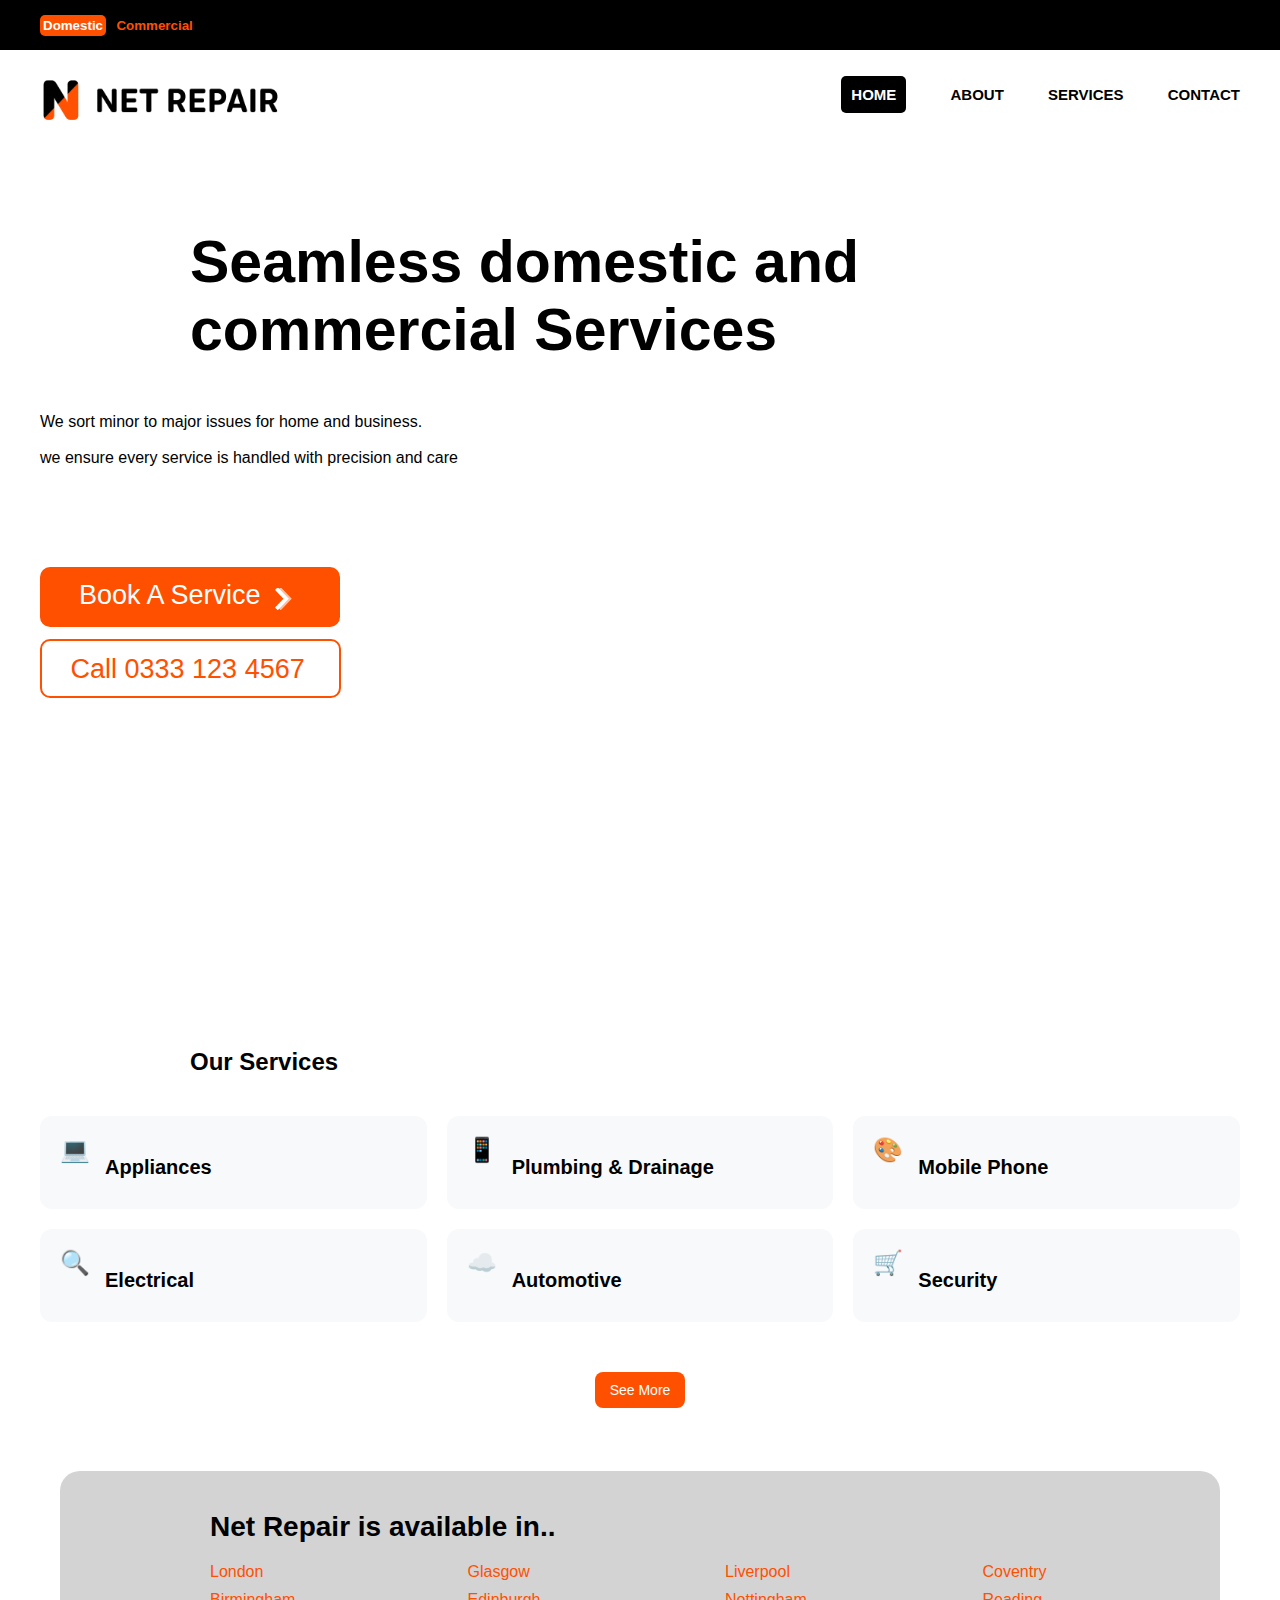
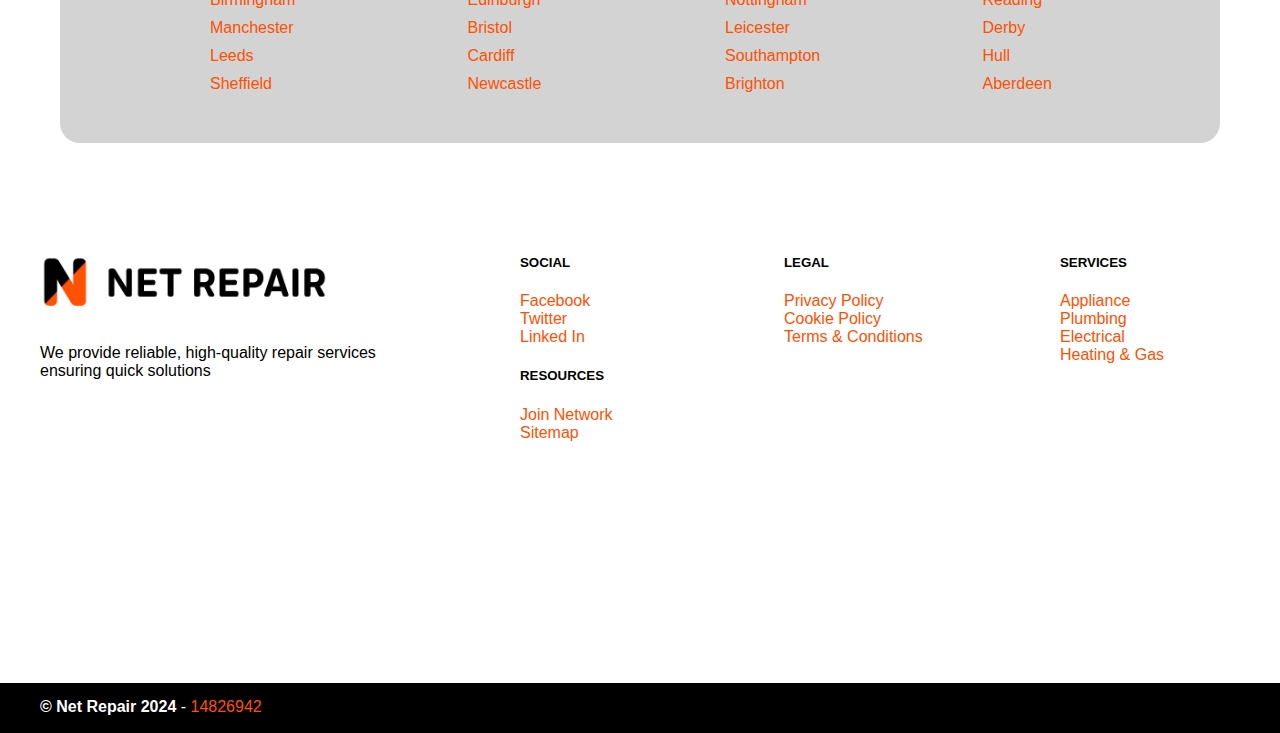
<file: index.html>
<!DOCTYPE html>
<html lang="en">
  <head>
    <link rel="shortcut icon" type="image/x-icon" href="favicon.ico?">
    <meta name="viewport" content="width=device-width, initial-scale=1">
    <link rel="stylesheet" href="style.css">
    <link rel="stylesheet" href="mobile.css">
    <link rel="stylesheet" href="mobile-nav.css">
    <link rel="stylesheet" href="button-nextarrow.css">
    <link rel="stylesheet" href="cookie-banner.css">
    
    <meta charset="UTF-8">
    <title>Net Repair - Home</title>
  </head>

   <div id="menu">
                      <ul id="burgermenu">
                          <a href="index.html" class="active">HOME</a>
                          <a href="about.html">ABOUT</a>
                          <a href="services.html">SERVICES</a>
                          <a href="contact.html">CONTACT</a>
                            
                     </ul>
                   <!--  <div id="buttonlinkcontainer">    
                          <button id="bookbutton" onclick="location.href='https://research.typeform.com/to/nxsrgO1y" type="button">
                               Apply Now
                                                                           

                          </button>
                          <button id="callbutton" type="button">
                              <a href="tel:8882192787" id="callbuttonlink">Learn More</a>
                          </button></br></br>
                      </div>-->
    </div>

    <div id="topbar">
          <div class="content-wrapper">
              <div id="workwithus-toplink">
                     <button id="dcactive"><a href="index.html" id="topbar-clickhere"><b id="active">Domestic</b></a></button>
                     <button id="inactive"><a href="commercial/commercial.html" id="topbar-clickhere"><b id="inactive">Commercial</b></a></button>
                    <!--<p>Service Provider? work with us! <a href="workwithus.html">click here</a></p>-->
                   <!-- <a href="team@netrepair.co.uk" id="topbar-email"><img src="mail.png">team@netrepair.co.uk</a>-->
                    <!--<a href="phonenumber" id="topbar-phonenumber"><img src="phone.png">07827810448</a>-->
              </div>  
          </div>
    </div> 
  <body>
        <div class="content-wrapper">        
                              <!--Cookie Banner-->
                    <!--<link href="https://fonts.googleapis.com/css?family=Source+Sans+Pro:700|Poppins:700" rel="stylesheet">
                    <div id="cookie-popup">
                      <div class="content-wrapper">
                      <p>We use cookies to improve your experiance and for marketing. By continuing to browse you accept that. Read our <a href=cookies.html><strong>cookie policy</strong></a> or <a href="cookiesmanage.html"><strong>manage cookies</strong></a></p>
                      <button id="acceptbutton">Accept all</button>
                      <button id="rejectbutton">Reject all</button>
                      </div>  
                    </div>-->
                    <!--End of cookie banner-->     
          
          <header>
                  <div id="mobile-header-container">   
                          <img id="logo" src="logo.png">     
        
                            <!--Mobile Navigation - Burger Menu-->
                               
                          <div id="burger-menu">
                                <span></span>
                              </div>
                      
                      <nav>
                          <a href="index.html" class="active">HOME</a>
                          <a href="about.html">ABOUT</a>
                          <a href="services.html">SERVICES</a>
                          <a href="contact.html">CONTACT</a>
                          <!--<a href="login.html">LOG IN</a>-->
                          <!--<a href="login.html">LATEST</a>-->
                      </nav>
                  </div>
                        
                    
                </header>  
                <section id="home-landing">
                      <!--<h1 id="nationwide-coverage">Nationwide coverage</h1>-->
                      <h2 id="mainline">Seamless domestic and</br> commercial Services</h2>
                      <p>We sort minor to major issues for home and business. </br>
                      </br> we ensure every service is handled with precision and care</br> </p>  
                      <!--<ul>
                        <li><img src="">epic point 1</li>  
                        <li><img src="">epic point 2</li>
                        <li><img src="">epic point 3</li>
                        <li><img src="">epic point 4</li>-->
                      </ul>
                  <div id="buttonlinkcontainer">    
                     <a href="https://research.typeform.com/to/nxsrgO1y">
                              <div class="container">
                                <p id="bookaservicebutton2">Book A Service</p>
                                <button class="btn-darrow btn-animate">
                                  <svg xmlns="http://www.w3.org/2000/svg" width="22" height="17" viewBox="0 -5 27 22" stroke="white" fill="none">
                                    <path id="path_1" d="M0,12.609,13.155,0,26.374,12.609" stroke-width="5"></path>
                                  </svg>
                                  <svg xmlns="http://www.w3.org/2000/svg" width="22" height="17" viewBox="0 -5 27 22" stroke="white" fill="none">
                                    <path id="path_1" d="M0,12.609,13.155,0,26.374,12.609" stroke-width="5"></path>
                                  </svg>
                                </button>
                              </div>
                              </a>
                         <!-- <button id="callbutton" type="button">
                              <a href="tel:8882192787" id="callbuttonlink">Call us now</a>
                          </button></br></br>-->
                  </div>

                   <div id="buttonlinkcontainer">    
                     
                              <div class="container2" >
                               <a href="tel:03331234567" id="callbtn">Call 0333 123 4567</a>    
                              </div>
                            
                         <!-- <button id="callbutton" type="button">
                              <a href="tel:8882192787" id="callbuttonlink">Call us now</a>
                          </button></br></br>-->
                  </div>

                
                  <!--<img id="rating" src="rating.png"></br>-->
                </section>
         <section class="services-section">
    <h2 class="services-header">Our Services</h2>
    <div class="services-container">
      <div class="service-card">
        <div class="service-icon">💻</div>
        <div class="service-content">
          <h3 class="service-title">Appliances</h3>
          <p class="service-description">High-quality website creation tailored to your needs.</p>
        </div>
      </div>
      <div class="service-card">
        <div class="service-icon">📱</div>
        <div class="service-content">
          <h3 class="service-title">Plumbing & Drainage</h3>
          <p class="service-description">Innovative mobile solutions for Android and iOS platforms.</p>
        </div>
      </div>
      <div class="service-card">
        <div class="service-icon">🎨</div>
        <div class="service-content">
          <h3 class="service-title">Mobile Phone</h3>
          <p class="service-description">Creative and impactful design services for your brand.</p>
        </div>
      </div>
      <div class="service-card">
        <div class="service-icon">🔍</div>
        <div class="service-content">
          <h3 class="service-title">Electrical</h3>
          <p class="service-description">Boost your online visibility with expert SEO strategies.</p>
        </div>
      </div>
      <div class="service-card">
        <div class="service-icon">☁️</div>
        <div class="service-content">
          <h3 class="service-title">Automotive</h3>
          <p class="service-description">Reliable and scalable cloud solutions for businesses.</p>
        </div>
      </div>
      <div class="service-card">
        <div class="service-icon">🛒</div>
        <div class="service-content">
          <h3 class="service-title">Security</h3>
          <p class="service-description">Robust e-commerce platforms for seamless online sales.</p>
        </div>
      </div>
    </div>
    <div class="see-more-btn-container">
      <a href="#" class="see-more-btn">See More</a>
    </div>
  </section>

          <section class="coverage-section">
    <div class="coverage-container">
        <h2>Net Repair is available in..</h2>
        <div class="coverage-grid">
            <div class="coverage-column">
                <ul>
                    <li>London</li>
                    <li>Birmingham</li>
                    <li>Manchester</li>
                    <li>Leeds</li>
                    <li>Sheffield</li>
                </ul>
            </div>
            <div class="coverage-column">
                <ul>
                    <li>Glasgow</li>
                    <li>Edinburgh</li>
                    <li>Bristol</li>
                    <li>Cardiff</li>
                    <li>Newcastle</li>
                </ul>
            </div>
            <div class="coverage-column">
                <ul>
                    <li>Liverpool</li>
                    <li>Nottingham</li>
                    <li>Leicester</li>
                    <li>Southampton</li>
                    <li>Brighton</li>
                </ul>
            </div>
            <div class="coverage-column">
                <ul>
                    <li>Coventry</li>
                    <li>Reading</li>
                    <li>Derby</li>
                    <li>Hull</li>
                    <li>Aberdeen</li>
                </ul>
            </div>
        </div>
    </div>
</section>
                 <!-- <section id="home-whatwedo">
                  <h1>1) what we do</h1>
                  <p>Repair</p>
                  <p>Install</p>
                  <p>maintain</p>
                  <p>Service</p>
                  <p>Replace</p>
                  <p>Support</p>
                  <p>Protect</p>
                </section>-->

              <!--  <section id="home-whynetrepair">
                  2) Why Choose Us
                </section>
                
                <section id="home-faq"> 
                <h1>FAQ</h1>
                  <p></p>Have a question about our services? we're here to help.</br> Browse through our frequently asked questions below, or if you'd prefer to speak with a team member, call us on 0333 733 1234 or live chat.</p></br></br>

<b>What services do you offer?</b><br></br>
We offer repair, servicing, installation and protection for domestic and commercial items</br></br>

<b>What industries do you cover?</b><br>
Our network has the following trades: Appliance Engineers, Plumbers, Heating Engineers, Security,  Mobile Phone, Electricians, and many more

<b></b>How can I book a service?<b><br><br>
You can either book quickly book online or call us on 0333 733 1234.<br><br>

<b>Are there any situations where you can't provide a repair?</b>
We assess our repairs case by case, the engineer reserves the right to refuse<br> services if they feel that its not safe to carry out work 
<b>Where are you located</b></br></br>
We’re located in chichester
 <b>What will my service visit cost be?</b><br><br>
Please use our Quote System to get a price - 3 easy steps,  no obligation<br><br>

<b>Are your workers vetted?</b></br>
Yes, all our service providers are CRB checked, Trustworthy and certified</br></br>

                </section>-->
          
                <!-- <section id="home-reviews">
                      <h1>4) Reviews</h1>
                      <p>See what people are saying</p>
                      <a href="appstore.html">review 1</a></br>
                      <a href="appstore.html">review 2</a></br>
                       <a href="appstore.html">review 3</a></br>
                      <a href="appstore.html">review 4</a></br>
                      <a href="appstore.html">review 5</a></br>
                      <a href="appstore.html">review 6</a></br>
                      <button>See More</button>
                      
                </section>
                <section id="home-letstalk">
                      <h1>5) Get in touch!</h1>
                      <p>Discover how our specialized services can enhance your home or business. Contact us today for a consultation, and Net Repair be your go-to partner for all your repair and maintenance needs!

Complete the form below and we’ll get back to you.</p>
                      <form>
                        <p>Please select your prefered contact method</p>
                        <label for="contactmethod">Prefered contact method</label>
                        

<select name="contactmethod" id="contactmethod">
  <option value="Phone & Email" selected="selected">Phone & Email</option>
  <option value="Emailonly">Email</option>
  <option value="Phoneonly">Phone</option>
</select>
                        <label for="name"><b>Name</b></label><br>
                        <input id="name"></input></br></br>
                        <label for="Phone Number"><b>Phone Number</b></label></br>
                        <input id="Phone Number"></input></br></br>
                        <button>Submit</button>
                      </form>
                </section>-->
      <!--    <section id="home-workwithus">
                      <h1>6) Expert local service providers</h1>
                      <p>All of our services are provided by verified, skilled, friendly tradespeople.<br>your in the right place </p>
                      <a href="work-with-us.html">Provide Services? work with us!</a>
                      
                </section>
          <section id="home-getourapp">
                      <h1>7) Get Our App</h1>
                      <p>Download our application and track your service!</p>
                      <a href="appstore.html">download on appstore</a>
                      <a href="appstore.html">download on google play</a>
                      
                </section>

          <section id="home-getourapp">
                      <h1>8) help</h1>
                      <p>Download our application and track your service!</p>
                      <a href="appstore.html">download on appstore</a>
                      <a href="appstore.html">download on google play</a>   
                </section>

           <section id="home-getourapp">
                      <h1>9) Get Our App</h1>
                      <p>Download our application and track your service!</p>
                      <a href="appstore.html">download on appstore</a>
                      <a href="appstore.html">download on google play</a>
                      
                </section>-->

         <!--  <section id="home-latestnews">
                      <h1>10) Latest News</h1>
                      <p>Download our application and track your service!</p>
                      <a href="appstore.html">download on appstore</a>
                      <a href="appstore.html">download on google play</a>      
           </section>-->
          
        </div>  
 
 <!--   <script src="https://static.elfsight.com/platform/platform.js" async></script>
<div class="elfsight-app-b081975a-c713-4600-9518-16aa23acc303" data-elfsight-app-lazy></div>-->


    
  </body>

  
  
  <section id="subfooter">
              <div class="subfooter-container">
                  <div class="col-1">
                      <img id="footerlogo" src="logo.png">
                     <p id="footermission">We provide reliable, high-quality repair services</br> ensuring quick solutions</p>
                  </div>  
              <div class="col-2">
             
                              <h5 id="socialtitle">SOCIAL</h5>
                          <ul id="socialcol">
                          <li id="sociallist"><a href="link1" class="footerlink">Facebook</a></li>
                            <li id="sociallist"><a href="link2" class="footerlink">Twitter</a></li>
                            <li id="sociallist"><a href="link3" class="footerlink">Linked In</a></li>
                          </ul>
                          <h5 id="socialtitle">RESOURCES</h5>
                          <ul id="socialcol">
                            <li id="sociallist"><a href="link1" class="footerlink">Join Network</a></li>
                            </li><a href="sitemap.html">Sitemap</a></li></br>
                          </ul>
        </div>
        <div class="col-3">
                        <h5>LEGAL</h5>
                      <ul>
                          </li><a href="privacy-policy.html">Privacy Policy</a></li></br>
                          </li><a href="cookie-policy.html">Cookie Policy</a></li></br>
                          </li><a href="terms-and-conditions.html">Terms & Conditions</a></li></br>
                          
                      </ul>
      </div>
        <div class="col-4">
         <h5>SERVICES</h5>
                      <ul>
                          </li><a href="services/appliance.html">Appliance</a></li></br>
                          </li><a href="services/plumbing.html">Plumbing</a></li></br>
                          </li><a href="services/electrical.html">Electrical</a></li></br>
                          </li><a href="services/heating-&-gas.html">Heating & Gas</a></li></br>
                      </ul>
        </div>

   </div>
    
  </section>
 
  
  
  
  
  
  
  <footer>  
  <div class="content-wrapper">
          
           <!--   <li id="bottompagelinks">
              <a href="privacy-policy.html">Privacy Policy</a>
              <a href="cookie-policy.html">Cookie Policy</a>
              <a href="terms-and-conditions.html">Terms & Conditions</a>
              <a href="sitemap.html">Sitemap</a>
              </li>-->
              <p id="copyright"><b>© Net Repair 2024</b> - <a id="companyreglink" href="https://find-and-update.company-information.service.gov.uk/company/14826942">14826942</a></p>
    </div> 
</footer>



  
</html>

<script>


//burger menu
var burgerMenu = document.getElementById('burger-menu');
var overlay = document.getElementById('menu');
burgerMenu.addEventListener('click',function(){
  this.classList.toggle("close");
  overlay.classList.toggle("overlay");
});
</script>


<script>
document.querySelector("#cookie-popup button").click(function() {
document.querySelector("#cookie-popup").fadeOut();
});
//end cookie banner  
</script>
</file>
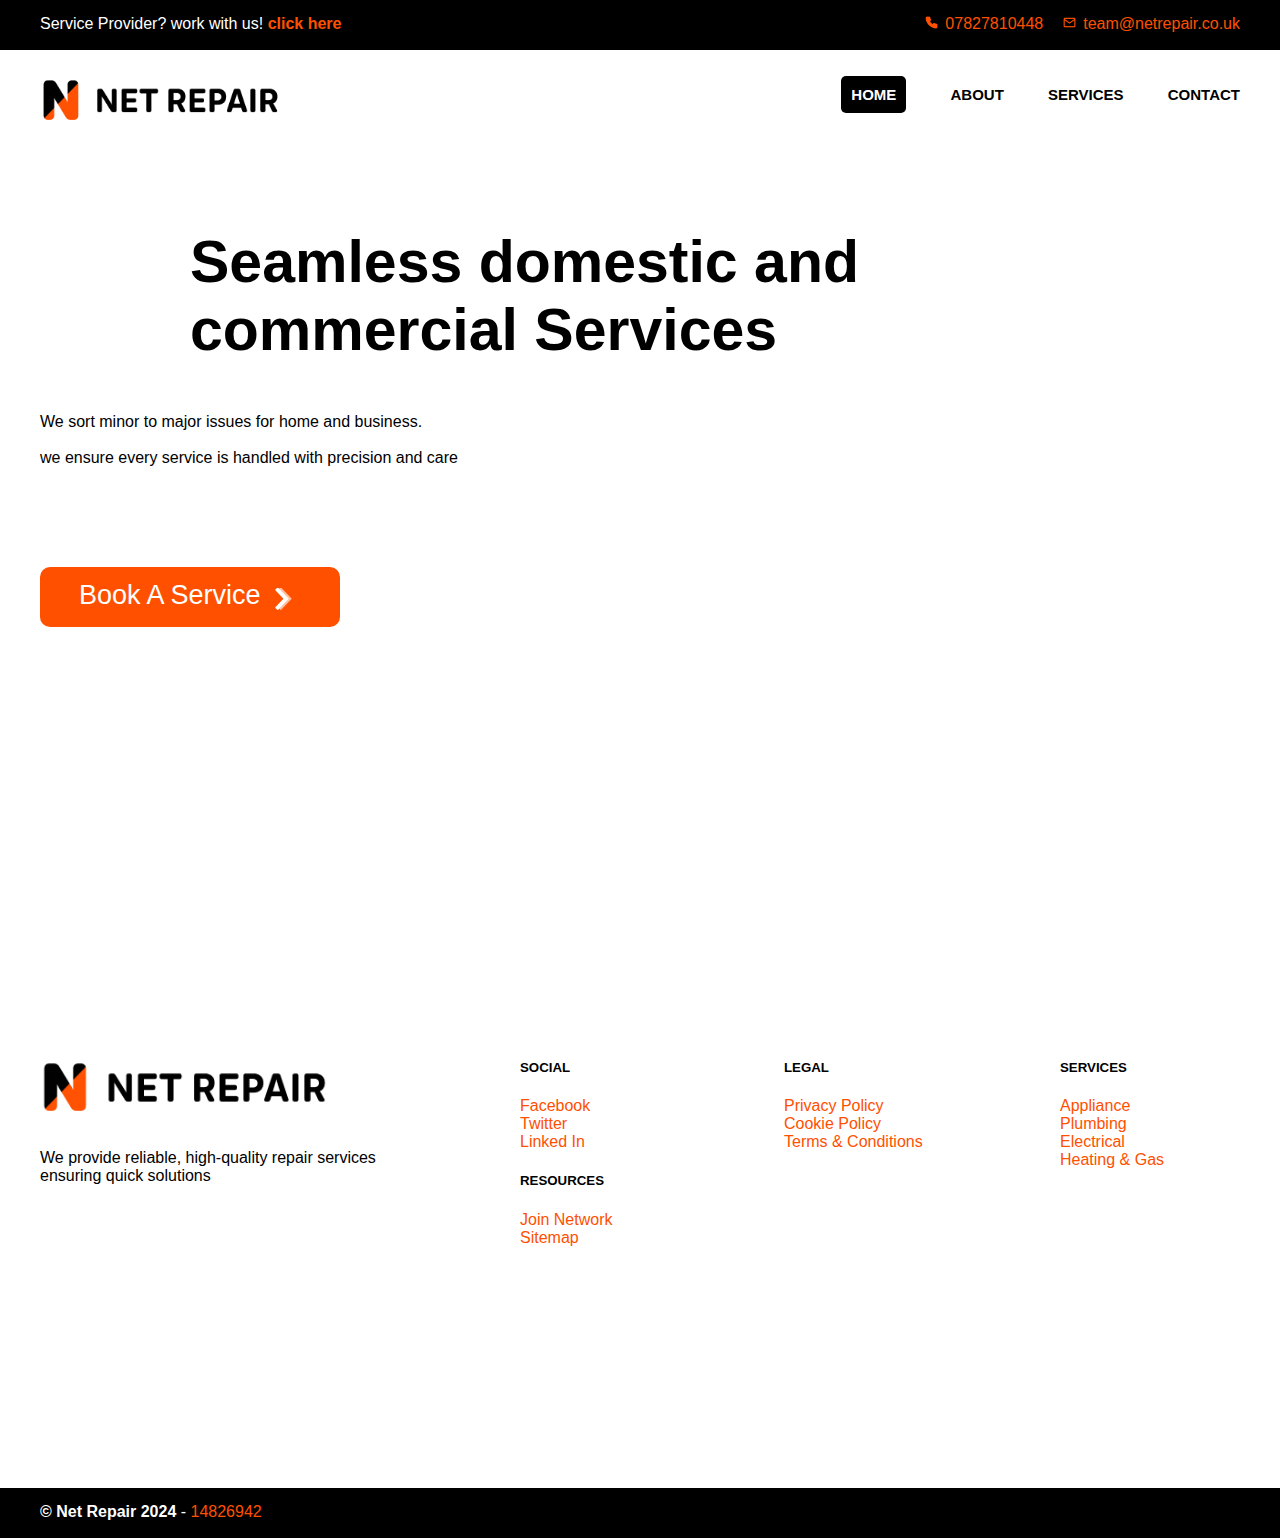
<file: about.html>
<!DOCTYPE html>
<html lang="en">
  <head>
    <link rel="shortcut icon" type="image/x-icon" href="favicon.ico?">
    <meta name="viewport" content="width=device-width, initial-scale=1">
    <link rel="stylesheet" href="style.css">
    <link rel="stylesheet" href="mobile.css">
    <link rel="stylesheet" href="mobile-nav.css">
    <link rel="stylesheet" href="button-nextarrow.css">
    
    <meta charset="UTF-8">
    <title>Net Repair - Home</title>
  </head>

   <div id="menu">
                      <ul id="burgermenu">
                          <a href="index.html">HOME</a>
                          <a href="about.html" class="active">ABOUT</a>
                          <a href="services.html">SERVICES</a>
                          <a href="contact.html">CONTACT</a>
                            
                     </ul>
                   <!--  <div id="buttonlinkcontainer">    
                          <button id="bookbutton" onclick="location.href='https://research.typeform.com/to/nxsrgO1y" type="button">
                               Apply Now
                                                                           

                          </button>
                          <button id="callbutton" type="button">
                              <a href="tel:8882192787" id="callbuttonlink">Learn More</a>
                          </button></br></br>
                      </div>-->
    </div>

    <div id="topbar">
          <div class="content-wrapper">
              <div id="workwithus-toplink">
                    Service Provider? work with us! <a href="work-with-us.html" id="topbar-clickhere"><b>click here</b></a>
                    <a href="team@netrepair.co.uk" id="topbar-email"><img src="mail.png">team@netrepair.co.uk</a>
                    <a href="phonenumber" id="topbar-phonenumber"><img src="phone.png">07827810448</a>
              </div>  
          </div>
    </div> 
  <body>
        <div class="content-wrapper">        
                <header>
                  <div id="mobile-header-container">   
                          <img id="logo" src="logo.png">     
        
                            <!--Mobile Navigation - Burger Menu-->
                               
                          <div id="burger-menu">
                                <span></span>
                              </div>
                      
                      <nav>
                          <a href="index.html" class="active">HOME</a>
                          <a href="about.html">ABOUT</a>
                          <a href="services.html">SERVICES</a>
                          <a href="contact.html">CONTACT</a>
                          <!--<a href="login.html">LOG IN</a>-->
                          <!--<a href="login.html">LATEST</a>-->
                      </nav>
                  </div>
                        
                    
                </header>  
                <section id="home-landing">
                      <!--<h1 id="nationwide-coverage">Nationwide coverage</h1>-->
                      <h2 id="mainline">Seamless domestic and</br> commercial Services</h1>
                      <p>We sort minor to major issues for home and business. </br>
                      </br> we ensure every service is handled with precision and care</br> </p>  
                      <!--<ul>
                        <li><img src="">epic point 1</li>  
                        <li><img src="">epic point 2</li>
                        <li><img src="">epic point 3</li>
                        <li><img src="">epic point 4</li>-->
                      </ul>
                  <div id="buttonlinkcontainer">    
                     <a href="https://research.typeform.com/to/nxsrgO1y">
                              <div class="container">
                                <p id="bookaservicebutton2">Book A Service</p>
                                <button class="btn-darrow btn-animate">
                                  <svg xmlns="http://www.w3.org/2000/svg" width="22" height="17" viewBox="0 -5 27 22" stroke="white" fill="none">
                                    <path id="path_1" d="M0,12.609,13.155,0,26.374,12.609" stroke-width="5"></path>
                                  </svg>
                                  <svg xmlns="http://www.w3.org/2000/svg" width="22" height="17" viewBox="0 -5 27 22" stroke="white" fill="none">
                                    <path id="path_1" d="M0,12.609,13.155,0,26.374,12.609" stroke-width="5"></path>
                                  </svg>
                                </button>
                              </div>
                              </a>
                         <!-- <button id="callbutton" type="button">
                              <a href="tel:8882192787" id="callbuttonlink">Call us now</a>
                          </button></br></br>-->
                  </div>
                  <!--<img id="rating" src="rating.png"></br>-->
                </section>
        
                 <!-- <section id="home-whatwedo">
                  <h1>1) what we do</h1>
                  <p>Repair</p>
                  <p>Install</p>
                  <p>maintain</p>
                  <p>Service</p>
                  <p>Replace</p>
                  <p>Support</p>
                  <p>Protect</p>
                </section>-->

              <!--  <section id="home-whynetrepair">
                  2) Why Choose Us
                </section>
                
                <section id="home-faq"> 
                <h1>FAQ</h1>
                  <p></p>Have a question about our services? we're here to help.</br> Browse through our frequently asked questions below, or if you'd prefer to speak with a team member, call us on 0333 733 1234 or live chat.</p></br></br>

<b>What services do you offer?</b><br></br>
We offer repair, servicing, installation and protection for domestic and commercial items</br></br>

<b>What industries do you cover?</b><br>
Our network has the following trades: Appliance Engineers, Plumbers, Heating Engineers, Security,  Mobile Phone, Electricians, and many more

<b></b>How can I book a service?<b><br><br>
You can either book quickly book online or call us on 0333 733 1234.<br><br>

<b>Are there any situations where you can't provide a repair?</b>
We assess our repairs case by case, the engineer reserves the right to refuse<br> services if they feel that its not safe to carry out work 
<b>Where are you located</b></br></br>
We’re located in chichester
 <b>What will my service visit cost be?</b><br><br>
Please use our Quote System to get a price - 3 easy steps,  no obligation<br><br>

<b>Are your workers vetted?</b></br>
Yes, all our service providers are CRB checked, Trustworthy and certified</br></br>

                </section>-->
          
                <!-- <section id="home-reviews">
                      <h1>4) Reviews</h1>
                      <p>See what people are saying</p>
                      <a href="appstore.html">review 1</a></br>
                      <a href="appstore.html">review 2</a></br>
                       <a href="appstore.html">review 3</a></br>
                      <a href="appstore.html">review 4</a></br>
                      <a href="appstore.html">review 5</a></br>
                      <a href="appstore.html">review 6</a></br>
                      <button>See More</button>
                      
                </section>
                <section id="home-letstalk">
                      <h1>5) Get in touch!</h1>
                      <p>Discover how our specialized services can enhance your home or business. Contact us today for a consultation, and Net Repair be your go-to partner for all your repair and maintenance needs!

Complete the form below and we’ll get back to you.</p>
                      <form>
                        <p>Please select your prefered contact method</p>
                        <label for="contactmethod">Prefered contact method</label>
                        

<select name="contactmethod" id="contactmethod">
  <option value="Phone & Email" selected="selected">Phone & Email</option>
  <option value="Emailonly">Email</option>
  <option value="Phoneonly">Phone</option>
</select>
                        <label for="name"><b>Name</b></label><br>
                        <input id="name"></input></br></br>
                        <label for="Phone Number"><b>Phone Number</b></label></br>
                        <input id="Phone Number"></input></br></br>
                        <button>Submit</button>
                      </form>
                </section>-->
      <!--    <section id="home-workwithus">
                      <h1>6) Expert local service providers</h1>
                      <p>All of our services are provided by verified, skilled, friendly tradespeople.<br>your in the right place </p>
                      <a href="work-with-us.html">Provide Services? work with us!</a>
                      
                </section>
          <section id="home-getourapp">
                      <h1>7) Get Our App</h1>
                      <p>Download our application and track your service!</p>
                      <a href="appstore.html">download on appstore</a>
                      <a href="appstore.html">download on google play</a>
                      
                </section>

          <section id="home-getourapp">
                      <h1>8) help</h1>
                      <p>Download our application and track your service!</p>
                      <a href="appstore.html">download on appstore</a>
                      <a href="appstore.html">download on google play</a>   
                </section>

           <section id="home-getourapp">
                      <h1>9) Get Our App</h1>
                      <p>Download our application and track your service!</p>
                      <a href="appstore.html">download on appstore</a>
                      <a href="appstore.html">download on google play</a>
                      
                </section>-->

         <!--  <section id="home-latestnews">
                      <h1>10) Latest News</h1>
                      <p>Download our application and track your service!</p>
                      <a href="appstore.html">download on appstore</a>
                      <a href="appstore.html">download on google play</a>      
           </section>-->
          
        </div>  
 
 <!--   <script src="https://static.elfsight.com/platform/platform.js" async></script>
<div class="elfsight-app-b081975a-c713-4600-9518-16aa23acc303" data-elfsight-app-lazy></div>-->
  
  </body>

  
  
  <section id="subfooter">
              <div class="subfooter-container">
                  <div class="col-1">
                      <img id="footerlogo" src="logo.png">
                     <p id="footermission">We provide reliable, high-quality repair services</br> ensuring quick solutions</p>
                  </div>  
              <div class="col-2">
             
                              <h5 id="socialtitle">SOCIAL</h5>
                          <ul id="socialcol">
                          <li id="sociallist"><a href="link1" class="footerlink">Facebook</a></li>
                            <li id="sociallist"><a href="link2" class="footerlink">Twitter</a></li>
                            <li id="sociallist"><a href="link3" class="footerlink">Linked In</a></li>
                          </ul>
                          <h5 id="socialtitle">RESOURCES</h5>
                          <ul id="socialcol">
                            <li id="sociallist"><a href="link1" class="footerlink">Join Network</a></li>
                            </li><a href="sitemap.html">Sitemap</a></li></br>
                          </ul>
        </div>
        <div class="col-3">
                        <h5>LEGAL</h5>
                      <ul>
                          </li><a href="privacy-policy.html">Privacy Policy</a></li></br>
                          </li><a href="cookie-policy.html">Cookie Policy</a></li></br>
                          </li><a href="terms-and-conditions.html">Terms & Conditions</a></li></br>
                          
                      </ul>
      </div>
        <div class="col-4">
         <h5>SERVICES</h5>
                      <ul>
                          </li><a href="services/appliance.html">Appliance</a></li></br>
                          </li><a href="services/plumbing.html">Plumbing</a></li></br>
                          </li><a href="services/electrical.html">Electrical</a></li></br>
                          </li><a href="services/heating-&-gas.html">Heating & Gas</a></li></br>
                      </ul>
        </div>

   </div>
    
  </section>
 
  
  
  
  
  
  
  <footer>  
  <div class="content-wrapper">
          
           <!--   <li id="bottompagelinks">
              <a href="privacy-policy.html">Privacy Policy</a>
              <a href="cookie-policy.html">Cookie Policy</a>
              <a href="terms-and-conditions.html">Terms & Conditions</a>
              <a href="sitemap.html">Sitemap</a>
              </li>-->
              <p id="copyright"><b>© Net Repair 2024</b> - <a id="companyreglink" href="https://find-and-update.company-information.service.gov.uk/company/14826942">14826942</a></p>
    </div> 
</footer>

</html>

<script>



var burgerMenu = document.getElementById('burger-menu');
var overlay = document.getElementById('menu');
burgerMenu.addEventListener('click',function(){
  this.classList.toggle("close");
  overlay.classList.toggle("overlay");
});


</script>
</file>
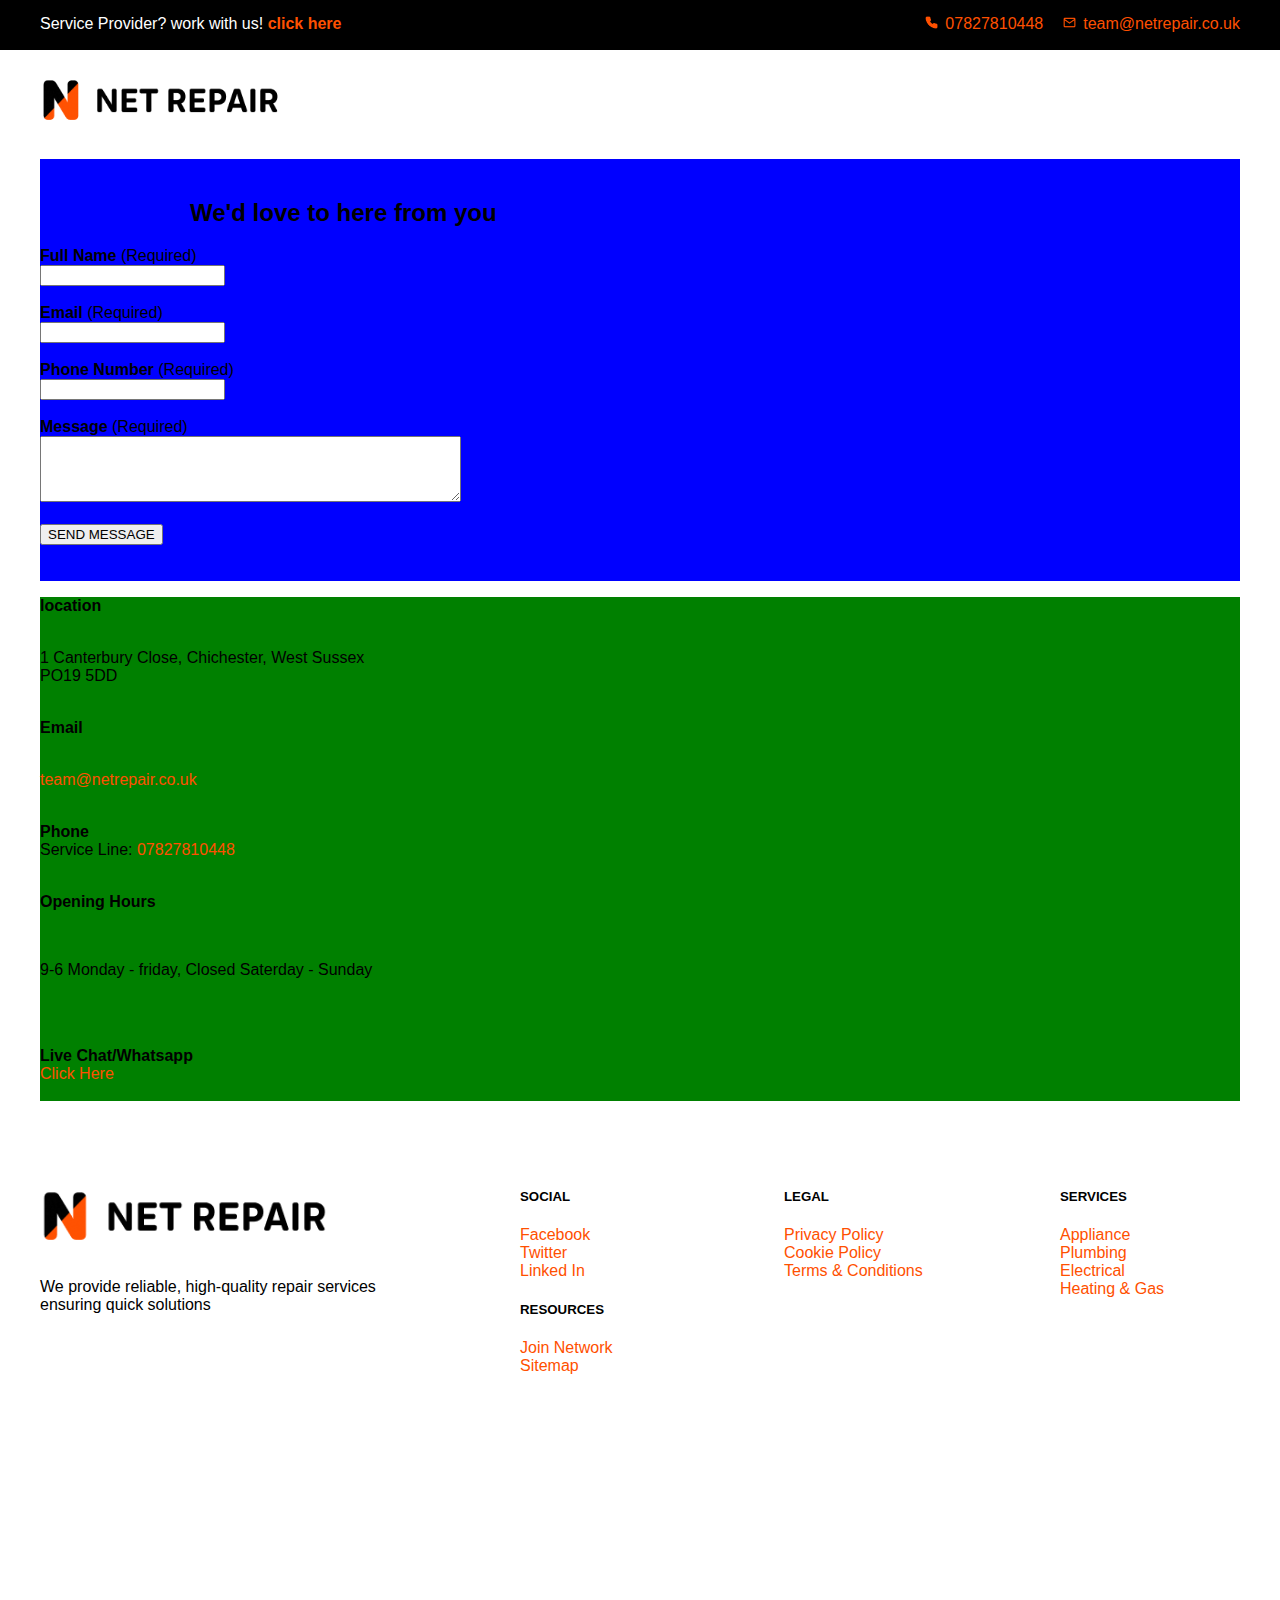
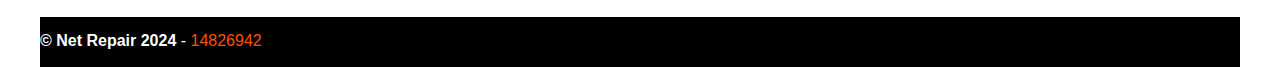
<file: contact.html>
<!DOCTYPE html>
<html lang="en">
  <head>
    <link rel="shortcut icon" type="image/x-icon" href="favicon.ico?">
    <meta name="viewport" content="width=device-width, initial-scale=1">
    <link rel="stylesheet" href="style.css">
    <link rel="stylesheet" href="mobile.css">
    <link rel="stylesheet" href="mobile-nav.css">
    <link rel="stylesheet" href="button-nextarrow.css">
    <link rel="stylesheet" href="styles/contact.css">
    
    <meta charset="UTF-8">
    <title>Net Repair - Home</title>
  </head>




  
   <div id="menu">
                      <ul id="burgermenu">
                          <a href="index.html" class="active">HOME</a>
                          <a href="about.html">ABOUT</a>
                          <a href="services.html">SERVICES</a>
                          <a href="contact.html">CONTACT</a>
                            
                     </ul>
                   <!--  <div id="buttonlinkcontainer">    
                          <button id="bookbutton" onclick="location.href='https://research.typeform.com/to/nxsrgO1y" type="button">
                               Apply Now
                                                                           

                          </button>
                          <button id="callbutton" type="button">
                              <a href="tel:8882192787" id="callbuttonlink">Learn More</a>
                          </button></br></br>
                      </div>-->
    </div>

    <div id="topbar">
          <div class="content-wrapper">
              <div id="workwithus-toplink">
                    Service Provider? work with us! <a href="work-with-us.html" id="topbar-clickhere"><b>click here</b></a>
                    <a href="team@netrepair.co.uk" id="topbar-email"><img src="mail.png">team@netrepair.co.uk</a>
                    <a href="phonenumber" id="topbar-phonenumber"><img src="phone.png">07827810448</a>
              </div>  
          </div>
    </div> 
 <div class="content-wrapper">        
                <header>
                  <div id="mobile-header-container">   
                          <img id="logo" src="logo.png">     
        
                            <!--Mobile Navigation - Burger Menu-->
                               
                          <div id="burger-menu">
                                <span></span>
                              </div>
  
  <body>



    
    <section id="contactsection1">
                              <h2>We'd love to here from you</h1>
                          
                          <form>
                                    <label for="fullname"><b>Full Name</b> (Required)</label></br>
                                    <input type="text" id="fname" name="fname"><br><br>
                                    
                           
                                    <label for="email"><b>Email</b> (Required)</label></br>
                                    <input type="text" id="email" name="email"><br><br>
                          
                                    <label for="email"><b>Phone Number</b> (Required)</label></br>
                                    <input type="text" id="phonenumber" name="phonenumber"><br><br>
                          
                                    <label for="message"><b>Message</b> (Required)</label></br>
                                    <textarea id="message" name="message" rows="4" cols="50">
                                    </textarea></br></br>
                          
                                     <input type="submit" value="SEND MESSAGE" id="contact-submitbutton">
                            </form>
                          </br></br>
    </section>

    
    
    
    
    
    
  <section id="contactsection2">
                <p><b>location</b></p></br>
                         1 Canterbury Close, Chichester, West Sussex</br>
                    PO19 5DD</br></br>
            
                        
                        <p><b>Email</b></p></br>
                          <a href="team@netrepair.co.uk">team@netrepair.co.uk</a></br></br>
            
                        <p><b>Phone</b></br>
                        Service Line: <a href="tel:+07827810448" class="simplelink">07827810448</a></br></br>
                        
                      <p><b>Opening Hours</b></p></br>
                      <p></p>9-6 Monday - friday, Closed Saterday - Sunday</p></br></br>
            
                     <p><b>Live Chat/Whatsapp</b></br>
                     <a href="livechat.html" class="simplelink">Click Here</a></br></br>
          </section>         
  </body>

  
  
  <section id="subfooter">
              <div class="subfooter-container">
                  <div class="col-1">
                      <img id="footerlogo" src="logo.png">
                     <p id="footermission">We provide reliable, high-quality repair services</br> ensuring quick solutions</p>
                  </div>  
              <div class="col-2">
             
                              <h5 id="socialtitle">SOCIAL</h5>
                          <ul id="socialcol">
                          <li id="sociallist"><a href="link1" class="footerlink">Facebook</a></li>
                            <li id="sociallist"><a href="link2" class="footerlink">Twitter</a></li>
                            <li id="sociallist"><a href="link3" class="footerlink">Linked In</a></li>
                          </ul>
                          <h5 id="socialtitle">RESOURCES</h5>
                          <ul id="socialcol">
                            <li id="sociallist"><a href="link1" class="footerlink">Join Network</a></li>
                            </li><a href="sitemap.html">Sitemap</a></li></br>
                          </ul>
        </div>
        <div class="col-3">
                        <h5>LEGAL</h5>
                      <ul>
                          </li><a href="privacy-policy.html">Privacy Policy</a></li></br>
                          </li><a href="cookie-policy.html">Cookie Policy</a></li></br>
                          </li><a href="terms-and-conditions.html">Terms & Conditions</a></li></br>
                          
                      </ul>
      </div>
        <div class="col-4">
         <h5>SERVICES</h5>
                      <ul>
                          </li><a href="services/appliance.html">Appliance</a></li></br>
                          </li><a href="services/plumbing.html">Plumbing</a></li></br>
                          </li><a href="services/electrical.html">Electrical</a></li></br>
                          </li><a href="services/heating-&-gas.html">Heating & Gas</a></li></br>
                      </ul>
        </div>

   </div>
    
  </section>
 
  
  
  
  
  
  
  <footer>  
  <div class="content-wrapper">
          
           <!--   <li id="bottompagelinks">
              <a href="privacy-policy.html">Privacy Policy</a>
              <a href="cookie-policy.html">Cookie Policy</a>
              <a href="terms-and-conditions.html">Terms & Conditions</a>
              <a href="sitemap.html">Sitemap</a>
              </li>-->
              <p id="copyright"><b>© Net Repair 2024</b> - <a id="companyreglink" href="https://find-and-update.company-information.service.gov.uk/company/14826942">14826942</a></p>
    </div> 
</footer>

</html>

<script>



var burgerMenu = document.getElementById('burger-menu');
var overlay = document.getElementById('menu');
burgerMenu.addEventListener('click',function(){
  this.classList.toggle("close");
  overlay.classList.toggle("overlay");
});


</script>
</file>
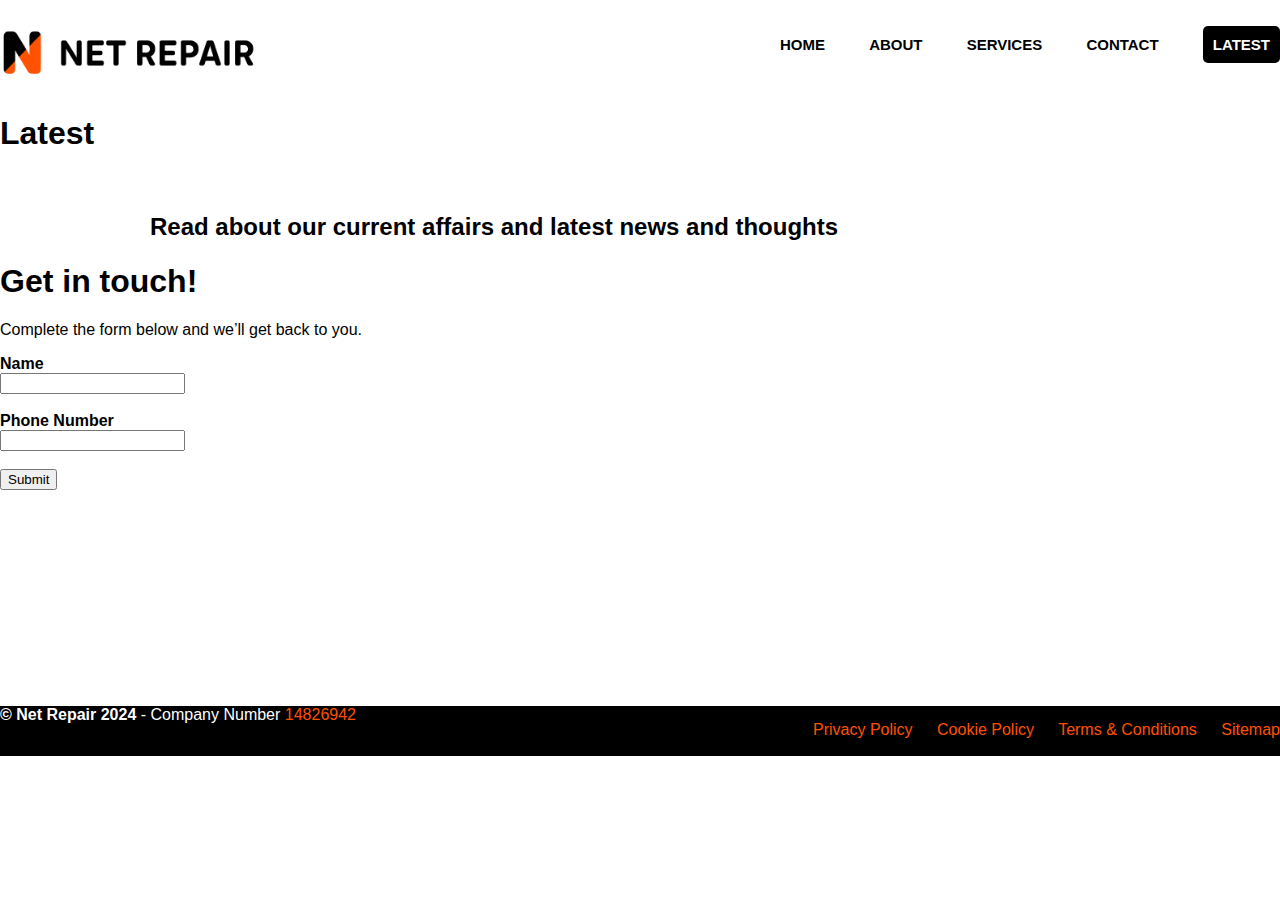
<file: latest.html>
<!DOCTYPE html>
<html lang="en">
  <head>
    <link rel="shortcut icon" type="image/x-icon" href="favicon.ico?">
    <link rel="stylesheet" href="style.css">
    <link rel="stylesheet" href="mobile.css">
    <meta charset="UTF-8">
    <title>Net Repair - Latest</title>
  </head>

  <header>
  <img id="logo" src="logo.png">  
  
  <nav>
      <a href="index.html">HOME</a>
      <a href="about.html">ABOUT</a>
      <a href="services.html">SERVICES</a>
      <a href="contact.html">CONTACT</a>
      <a href="latest.html" class="active">LATEST</a>
  </nav>
  </header>

    
  <body>
    <section id="Latest">
    <h1 id="Latest">Latest</h1>
    <h2>Read about our current affairs and latest news and thoughts</h1>
    <p> </p>  
  

      
    <section id=""></section>
     <section id=""></section>
    
    <section id=""></section>
    <section id="">
      <h1>Get in touch!</h1>
      <p>Complete the form below and we’ll get back to you.</p>
      <form>
        <label for="name"><b>Name</b></label><br>
        <input id="name"></input></br></br>
        <label for="Phone Number"><b>Phone Number</b></label></br>
        <input id="Phone Number"></input></br></br>
        <button>Submit</button>
      </form>
    </section>
    <section id="home-backtotop"></section>
    
  </body>

  <div w3-include-html="inlcudetest.html"></div>

<footer>
  <li id="bottompagelinks">
    <a href="privacy-policy.html">Privacy Policy</a>
    <a href="cookie-policy.html">Cookie Policy</a>
    <a href="terms-and-conditions.html">Terms & Conditions</a>
    <a href="sitemap.html">Sitemap</a>
  </li>
  <p><b>© Net Repair 2024</b> - Company Number <a id="companyreglink" href="https://find-and-update.company-information.service.gov.uk/company/14826942">14826942</a></p> 
</footer>

</html>

<script>
includeHTML();
</script>
</file>
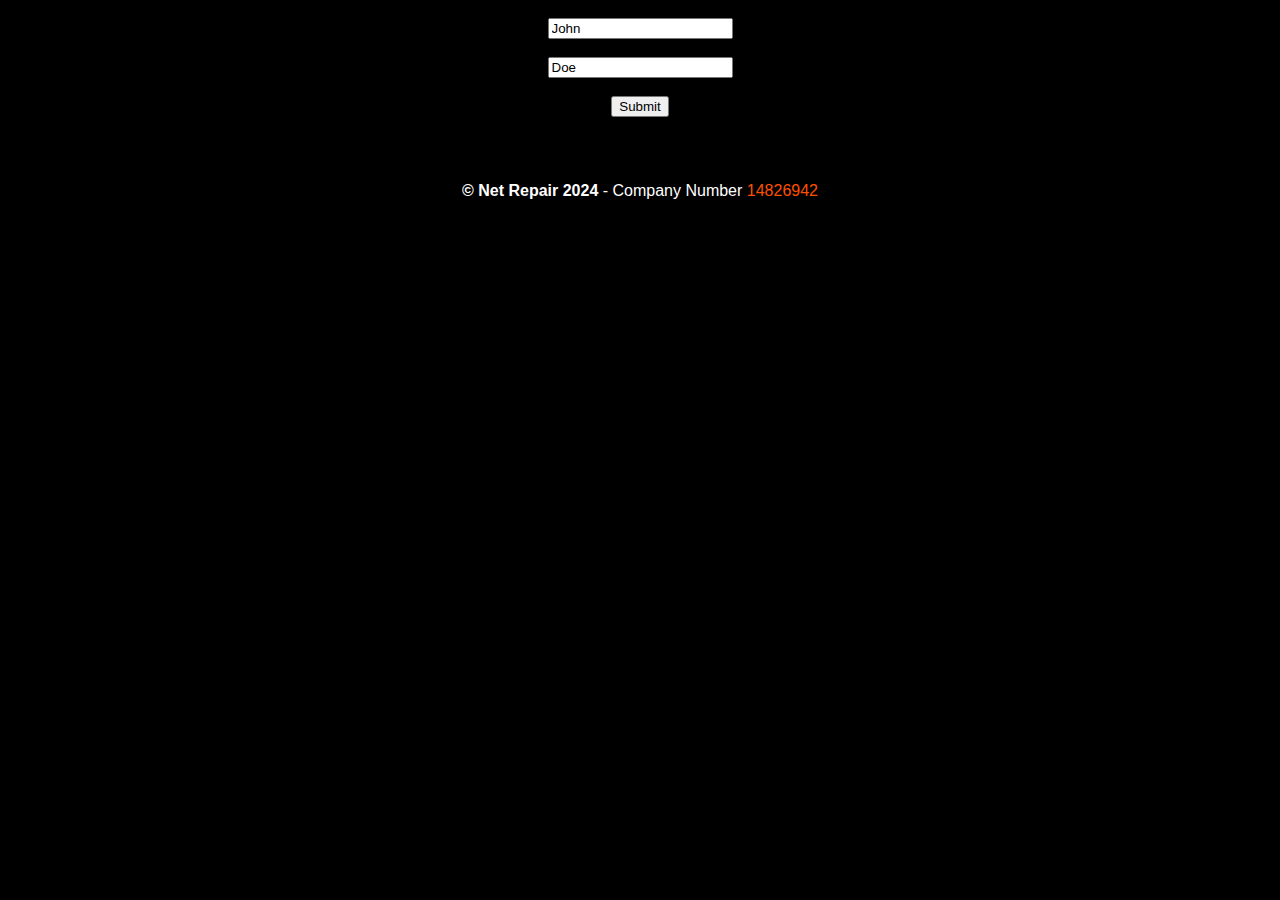
<file: login.html>
<!DOCTYPE html>
<html lang="en">
  <head>
    <link rel="shortcut icon" type="image/x-icon" href="favicon.ico?">
    <meta name="viewport" content="width=device-width, initial-scale=1" />
    <link rel="stylesheet" href="style.css">
    <link rel="stylesheet" href="mobile.css">
    
    <meta charset="UTF-8">
    <title>Net Repair - Home</title>
  </head>
<body id="loginpagebody">
  <form action="/action_page.php">
  <label for="fname">First name:</label><br>
  <input type="text" id="fname" name="fname" value="John"><br>
  <label for="lname">Last name:</label><br>
  <input type="text" id="lname" name="lname" value="Doe"><br><br>
  <input type="submit" value="Submit">
  <p>If you click the "Submit" button, the form-data will be sent to a page called "/action_page.php".</p>
</form> 

    
    </body>
<footer>

  
  <div class="content-wrapper">
              
              <p id="copyright"><b>© Net Repair 2024</b> - Company Number <a id="companyreglink" href="https://find-and-update.company-information.service.gov.uk/company/14826942">14826942</a></p>
    </div> 
</footer>

</html>

<script>
includeHTML();
</script>
</file>
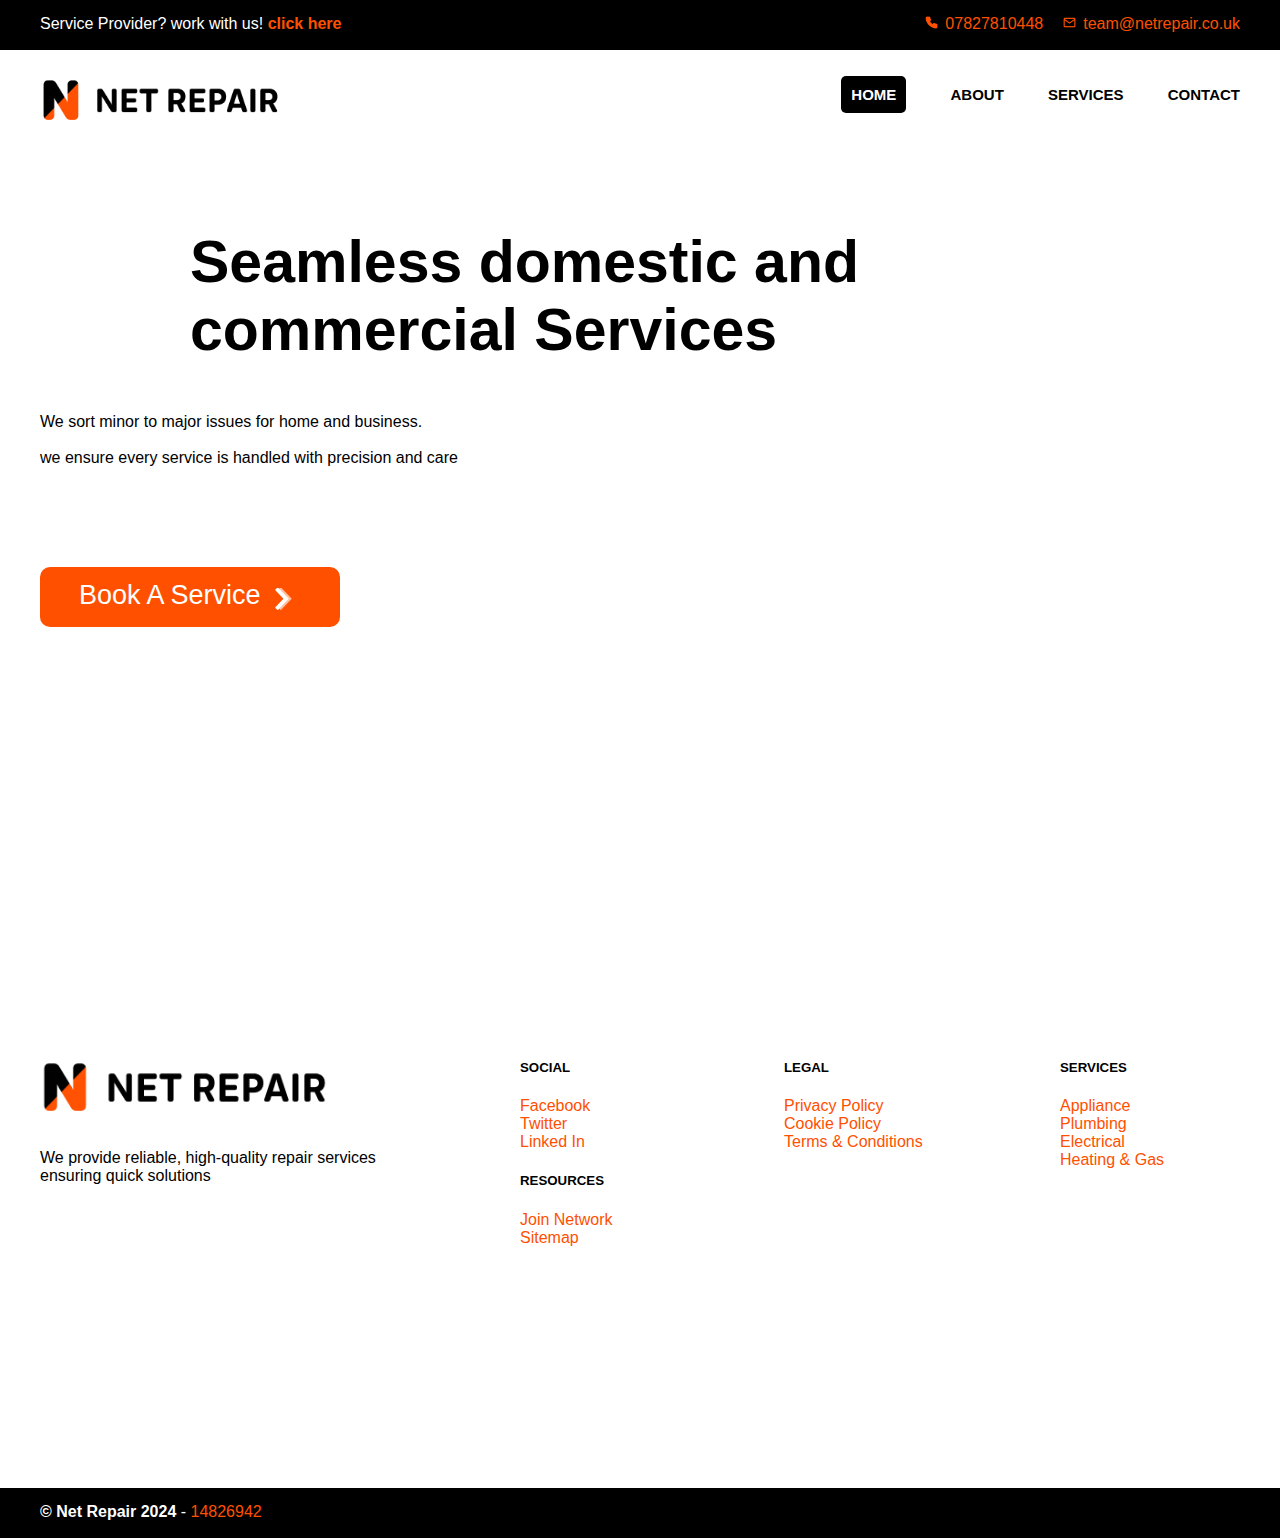
<file: services.html>
<!DOCTYPE html>
<html lang="en">
  <head>
    <link rel="shortcut icon" type="image/x-icon" href="favicon.ico?">
    <meta name="viewport" content="width=device-width, initial-scale=1">
    <link rel="stylesheet" href="style.css">
    <link rel="stylesheet" href="mobile.css">
    <link rel="stylesheet" href="mobile-nav.css">
    <link rel="stylesheet" href="button-nextarrow.css">
    
    <meta charset="UTF-8">
    <title>Net Repair - Home</title>
  </head>

   <div id="menu">
                      <ul id="burgermenu">
                          <a href="index.html">HOME</a>
                          <a href="about.html">ABOUT</a>
                          <a href="services.html" class="active">SERVICES</a>
                          <a href="contact.html">CONTACT</a>
                            
                     </ul>
                   <!--  <div id="buttonlinkcontainer">    
                          <button id="bookbutton" onclick="location.href='https://research.typeform.com/to/nxsrgO1y" type="button">
                               Apply Now
                                                                           

                          </button>
                          <button id="callbutton" type="button">
                              <a href="tel:8882192787" id="callbuttonlink">Learn More</a>
                          </button></br></br>
                      </div>-->
    </div>

    <div id="topbar">
          <div class="content-wrapper">
              <div id="workwithus-toplink">
                    Service Provider? work with us! <a href="work-with-us.html" id="topbar-clickhere"><b>click here</b></a>
                    <a href="team@netrepair.co.uk" id="topbar-email"><img src="mail.png">team@netrepair.co.uk</a>
                    <a href="phonenumber" id="topbar-phonenumber"><img src="phone.png">07827810448</a>
              </div>  
          </div>
    </div> 
  <body>
        <div class="content-wrapper">        
                <header>
                  <div id="mobile-header-container">   
                          <img id="logo" src="logo.png">     
        
                            <!--Mobile Navigation - Burger Menu-->
                               
                          <div id="burger-menu">
                                <span></span>
                              </div>
                      
                      <nav>
                          <a href="index.html" class="active">HOME</a>
                          <a href="about.html">ABOUT</a>
                          <a href="services.html">SERVICES</a>
                          <a href="contact.html">CONTACT</a>
                          <!--<a href="login.html">LOG IN</a>-->
                          <!--<a href="login.html">LATEST</a>-->
                      </nav>
                  </div>
                        
                    
                </header>  
                <section id="home-landing">
                      <!--<h1 id="nationwide-coverage">Nationwide coverage</h1>-->
                      <h2 id="mainline">Seamless domestic and</br> commercial Services</h1>
                      <p>We sort minor to major issues for home and business. </br>
                      </br> we ensure every service is handled with precision and care</br> </p>  
                      <!--<ul>
                        <li><img src="">epic point 1</li>  
                        <li><img src="">epic point 2</li>
                        <li><img src="">epic point 3</li>
                        <li><img src="">epic point 4</li>-->
                      </ul>
                  <div id="buttonlinkcontainer">    
                     <a href="https://research.typeform.com/to/nxsrgO1y">
                              <div class="container">
                                <p id="bookaservicebutton2">Book A Service</p>
                                <button class="btn-darrow btn-animate">
                                  <svg xmlns="http://www.w3.org/2000/svg" width="22" height="17" viewBox="0 -5 27 22" stroke="white" fill="none">
                                    <path id="path_1" d="M0,12.609,13.155,0,26.374,12.609" stroke-width="5"></path>
                                  </svg>
                                  <svg xmlns="http://www.w3.org/2000/svg" width="22" height="17" viewBox="0 -5 27 22" stroke="white" fill="none">
                                    <path id="path_1" d="M0,12.609,13.155,0,26.374,12.609" stroke-width="5"></path>
                                  </svg>
                                </button>
                              </div>
                              </a>
                         <!-- <button id="callbutton" type="button">
                              <a href="tel:8882192787" id="callbuttonlink">Call us now</a>
                          </button></br></br>-->
                  </div>
                  <!--<img id="rating" src="rating.png"></br>-->
                </section>
        
                 <!-- <section id="home-whatwedo">
                  <h1>1) what we do</h1>
                  <p>Repair</p>
                  <p>Install</p>
                  <p>maintain</p>
                  <p>Service</p>
                  <p>Replace</p>
                  <p>Support</p>
                  <p>Protect</p>
                </section>-->

              <!--  <section id="home-whynetrepair">
                  2) Why Choose Us
                </section>
                
                <section id="home-faq"> 
                <h1>FAQ</h1>
                  <p></p>Have a question about our services? we're here to help.</br> Browse through our frequently asked questions below, or if you'd prefer to speak with a team member, call us on 0333 733 1234 or live chat.</p></br></br>

<b>What services do you offer?</b><br></br>
We offer repair, servicing, installation and protection for domestic and commercial items</br></br>

<b>What industries do you cover?</b><br>
Our network has the following trades: Appliance Engineers, Plumbers, Heating Engineers, Security,  Mobile Phone, Electricians, and many more

<b></b>How can I book a service?<b><br><br>
You can either book quickly book online or call us on 0333 733 1234.<br><br>

<b>Are there any situations where you can't provide a repair?</b>
We assess our repairs case by case, the engineer reserves the right to refuse<br> services if they feel that its not safe to carry out work 
<b>Where are you located</b></br></br>
We’re located in chichester
 <b>What will my service visit cost be?</b><br><br>
Please use our Quote System to get a price - 3 easy steps,  no obligation<br><br>

<b>Are your workers vetted?</b></br>
Yes, all our service providers are CRB checked, Trustworthy and certified</br></br>

                </section>-->
          
                <!-- <section id="home-reviews">
                      <h1>4) Reviews</h1>
                      <p>See what people are saying</p>
                      <a href="appstore.html">review 1</a></br>
                      <a href="appstore.html">review 2</a></br>
                       <a href="appstore.html">review 3</a></br>
                      <a href="appstore.html">review 4</a></br>
                      <a href="appstore.html">review 5</a></br>
                      <a href="appstore.html">review 6</a></br>
                      <button>See More</button>
                      
                </section>
                <section id="home-letstalk">
                      <h1>5) Get in touch!</h1>
                      <p>Discover how our specialized services can enhance your home or business. Contact us today for a consultation, and Net Repair be your go-to partner for all your repair and maintenance needs!

Complete the form below and we’ll get back to you.</p>
                      <form>
                        <p>Please select your prefered contact method</p>
                        <label for="contactmethod">Prefered contact method</label>
                        

<select name="contactmethod" id="contactmethod">
  <option value="Phone & Email" selected="selected">Phone & Email</option>
  <option value="Emailonly">Email</option>
  <option value="Phoneonly">Phone</option>
</select>
                        <label for="name"><b>Name</b></label><br>
                        <input id="name"></input></br></br>
                        <label for="Phone Number"><b>Phone Number</b></label></br>
                        <input id="Phone Number"></input></br></br>
                        <button>Submit</button>
                      </form>
                </section>-->
      <!--    <section id="home-workwithus">
                      <h1>6) Expert local service providers</h1>
                      <p>All of our services are provided by verified, skilled, friendly tradespeople.<br>your in the right place </p>
                      <a href="work-with-us.html">Provide Services? work with us!</a>
                      
                </section>
          <section id="home-getourapp">
                      <h1>7) Get Our App</h1>
                      <p>Download our application and track your service!</p>
                      <a href="appstore.html">download on appstore</a>
                      <a href="appstore.html">download on google play</a>
                      
                </section>

          <section id="home-getourapp">
                      <h1>8) help</h1>
                      <p>Download our application and track your service!</p>
                      <a href="appstore.html">download on appstore</a>
                      <a href="appstore.html">download on google play</a>   
                </section>

           <section id="home-getourapp">
                      <h1>9) Get Our App</h1>
                      <p>Download our application and track your service!</p>
                      <a href="appstore.html">download on appstore</a>
                      <a href="appstore.html">download on google play</a>
                      
                </section>-->

         <!--  <section id="home-latestnews">
                      <h1>10) Latest News</h1>
                      <p>Download our application and track your service!</p>
                      <a href="appstore.html">download on appstore</a>
                      <a href="appstore.html">download on google play</a>      
           </section>-->
          
        </div>  
 
 <!--   <script src="https://static.elfsight.com/platform/platform.js" async></script>
<div class="elfsight-app-b081975a-c713-4600-9518-16aa23acc303" data-elfsight-app-lazy></div>-->
  
  </body>

  
  
  <section id="subfooter">
              <div class="subfooter-container">
                  <div class="col-1">
                      <img id="footerlogo" src="logo.png">
                     <p id="footermission">We provide reliable, high-quality repair services</br> ensuring quick solutions</p>
                  </div>  
              <div class="col-2">
             
                              <h5 id="socialtitle">SOCIAL</h5>
                          <ul id="socialcol">
                          <li id="sociallist"><a href="link1" class="footerlink">Facebook</a></li>
                            <li id="sociallist"><a href="link2" class="footerlink">Twitter</a></li>
                            <li id="sociallist"><a href="link3" class="footerlink">Linked In</a></li>
                          </ul>
                          <h5 id="socialtitle">RESOURCES</h5>
                          <ul id="socialcol">
                            <li id="sociallist"><a href="link1" class="footerlink">Join Network</a></li>
                            </li><a href="sitemap.html">Sitemap</a></li></br>
                          </ul>
        </div>
        <div class="col-3">
                        <h5>LEGAL</h5>
                      <ul>
                          </li><a href="privacy-policy.html">Privacy Policy</a></li></br>
                          </li><a href="cookie-policy.html">Cookie Policy</a></li></br>
                          </li><a href="terms-and-conditions.html">Terms & Conditions</a></li></br>
                          
                      </ul>
      </div>
        <div class="col-4">
         <h5>SERVICES</h5>
                      <ul>
                          </li><a href="services/appliance.html">Appliance</a></li></br>
                          </li><a href="services/plumbing.html">Plumbing</a></li></br>
                          </li><a href="services/electrical.html">Electrical</a></li></br>
                          </li><a href="services/heating-&-gas.html">Heating & Gas</a></li></br>
                      </ul>
        </div>

   </div>
    
  </section>
 
  
  
  
  
  
  
  <footer>  
  <div class="content-wrapper">
          
           <!--   <li id="bottompagelinks">
              <a href="privacy-policy.html">Privacy Policy</a>
              <a href="cookie-policy.html">Cookie Policy</a>
              <a href="terms-and-conditions.html">Terms & Conditions</a>
              <a href="sitemap.html">Sitemap</a>
              </li>-->
              <p id="copyright"><b>© Net Repair 2024</b> - <a id="companyreglink" href="https://find-and-update.company-information.service.gov.uk/company/14826942">14826942</a></p>
    </div> 
</footer>

</html>

<script>



var burgerMenu = document.getElementById('burger-menu');
var overlay = document.getElementById('menu');
burgerMenu.addEventListener('click',function(){
  this.classList.toggle("close");
  overlay.classList.toggle("overlay");
});


</script>
</file>
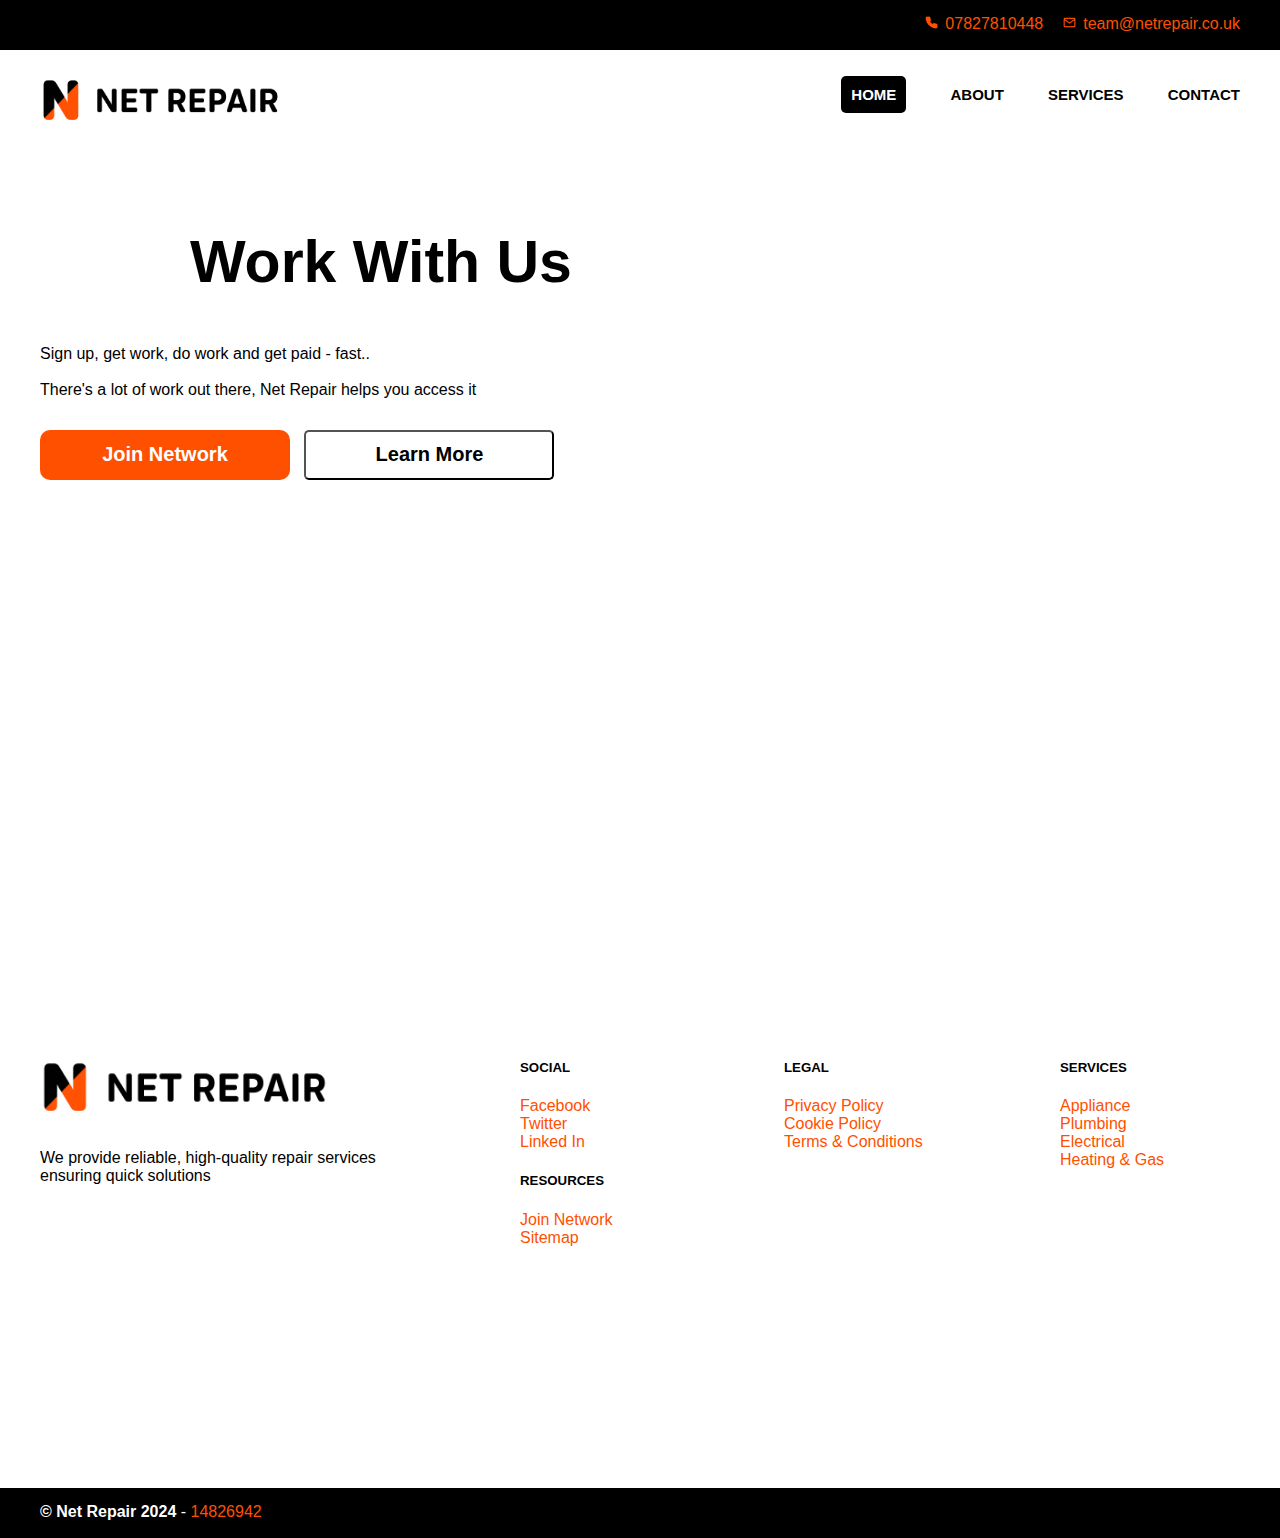
<file: work-with-us.html>
<!DOCTYPE html>
<html lang="en">
  <head>
    <link rel="shortcut icon" type="image/x-icon" href="favicon.ico?">
    <meta name="viewport" content="width=device-width, initial-scale=1">
    <link rel="stylesheet" href="style.css">
    <link rel="stylesheet" href="mobile.css">
    <link rel="stylesheet" href="mobile-nav.css">
    <meta charset="UTF-8">
    <title>Net Repair - Work With Us</title>
  </head>

   <div id="menu">
   <img src="logo.png">
                      <ul>
                  
                     </ul>
                     <div id="buttonlinkcontainer">    
                          <button id="bookbutton" onclick="location.href='https://research.typeform.com/to/qrMPS7Ew'" type="button">
                               Join Network</button>
                          <button id="callbutton" type="button">
                              <a href="tel:8882192787" id="callbuttonlink">Learn More</a>
                          </button></br></br>
                      </div>
    </div>

    <div id="topbar">
          <div class="content-wrapper">
              <div id="workwithus-toplink">
                    <a href="team@netrepair.co.uk" id="topbar-email"><img src="mail.png">team@netrepair.co.uk</a>
                    <a href="phonenumber" id="topbar-phonenumber"><img src="phone.png">07827810448</a>
              </div>  
          </div>
    </div> 
  <body>
        <div class="content-wrapper">        
                <header>
                      <img id="logo" src="logo.png">     

                    <!--Mobile Navigation - Burger Menu-->
                       
                  <div id="burger-menu">
                        <span></span>
                      </div>
                      
                     
                  
                  <nav>
                          <a href="index.html" class="active">HOME</a>
                          <a href="about.html">ABOUT</a>
                          <a href="services.html">SERVICES</a>
                          <a href="contact.html">CONTACT</a>
                          <!--<a href="login.html">LOG IN</a>-->
                          <!--<a href="login.html">LATEST</a>-->
              </nav>

                 
                        
                    
                </header>  
                <section id="home-landing">
                      <!--<h1 id="nationwide-coverage">Nationwide coverage</h1>-->
                      <h2 id="mainline">Work With Us
</h1>
                      <p>Sign up, get work, do work and get paid - fast.. </br>
                      </br>There's a lot of work out there, Net Repair helps you access it</br> </p>  
                      <!--<ul>
                        <li><img src="">epic point 1</li>  
                        <li><img src="">epic point 2</li>
                        <li><img src="">epic point 3</li>
                        <li><img src="">epic point 4</li>-->
                      </ul>
                  <div id="buttonlinkcontainer">    
                      <button id="bookbutton" onclick="https://research.typeform.com/to/qrMPS7Ew'" type="button">
                               Join Network</button>
                          <button id="callbutton" type="button">
                              <a href="tel:8882192787" id="callbuttonlink">Learn More</a>
                          </button></br></br>
                  </div>
                  <!--<img id="rating" src="rating.png"></br>-->
                </section>
        
                 <!-- <section id="home-whatwedo">
                  <h1>1) what we do</h1>
                  <p>Repair</p>
                  <p>Install</p>
                  <p>maintain</p>
                  <p>Service</p>
                  <p>Replace</p>
                  <p>Support</p>
                  <p>Protect</p>
                </section>-->

              <!--  <section id="home-whynetrepair">
                  2) Why Choose Us
                </section>
                
                <section id="home-faq"> 
                <h1>FAQ</h1>
                  <p></p>Have a question about our services? we're here to help.</br> Browse through our frequently asked questions below, or if you'd prefer to speak with a team member, call us on 0333 733 1234 or live chat.</p></br></br>

<b>What services do you offer?</b><br></br>
We offer repair, servicing, installation and protection for domestic and commercial items</br></br>

<b>What industries do you cover?</b><br>
Our network has the following trades: Appliance Engineers, Plumbers, Heating Engineers, Security,  Mobile Phone, Electricians, and many more

<b></b>How can I book a service?<b><br><br>
You can either book quickly book online or call us on 0333 733 1234.<br><br>

<b>Are there any situations where you can't provide a repair?</b>
We assess our repairs case by case, the engineer reserves the right to refuse<br> services if they feel that its not safe to carry out work 
<b>Where are you located</b></br></br>
We’re located in chichester
 <b>What will my service visit cost be?</b><br><br>
Please use our Quote System to get a price - 3 easy steps,  no obligation<br><br>

<b>Are your workers vetted?</b></br>
Yes, all our service providers are CRB checked, Trustworthy and certified</br></br>

                </section>-->
          
                <!-- <section id="home-reviews">
                      <h1>4) Reviews</h1>
                      <p>See what people are saying</p>
                      <a href="appstore.html">review 1</a></br>
                      <a href="appstore.html">review 2</a></br>
                       <a href="appstore.html">review 3</a></br>
                      <a href="appstore.html">review 4</a></br>
                      <a href="appstore.html">review 5</a></br>
                      <a href="appstore.html">review 6</a></br>
                      <button>See More</button>
                      
                </section>
                <section id="home-letstalk">
                      <h1>5) Get in touch!</h1>
                      <p>Discover how our specialized services can enhance your home or business. Contact us today for a consultation, and Net Repair be your go-to partner for all your repair and maintenance needs!

Complete the form below and we’ll get back to you.</p>
                      <form>
                        <p>Please select your prefered contact method</p>
                        <label for="contactmethod">Prefered contact method</label>
                        

<select name="contactmethod" id="contactmethod">
  <option value="Phone & Email" selected="selected">Phone & Email</option>
  <option value="Emailonly">Email</option>
  <option value="Phoneonly">Phone</option>
</select>
                        <label for="name"><b>Name</b></label><br>
                        <input id="name"></input></br></br>
                        <label for="Phone Number"><b>Phone Number</b></label></br>
                        <input id="Phone Number"></input></br></br>
                        <button>Submit</button>
                      </form>
                </section>-->
      <!--    <section id="home-workwithus">
                      <h1>6) Expert local service providers</h1>
                      <p>All of our services are provided by verified, skilled, friendly tradespeople.<br>your in the right place </p>
                      <a href="work-with-us.html">Provide Services? work with us!</a>
                      
                </section>
          <section id="home-getourapp">
                      <h1>7) Get Our App</h1>
                      <p>Download our application and track your service!</p>
                      <a href="appstore.html">download on appstore</a>
                      <a href="appstore.html">download on google play</a>
                      
                </section>

          <section id="home-getourapp">
                      <h1>8) help</h1>
                      <p>Download our application and track your service!</p>
                      <a href="appstore.html">download on appstore</a>
                      <a href="appstore.html">download on google play</a>   
                </section>

           <section id="home-getourapp">
                      <h1>9) Get Our App</h1>
                      <p>Download our application and track your service!</p>
                      <a href="appstore.html">download on appstore</a>
                      <a href="appstore.html">download on google play</a>
                      
                </section>-->

         <!--  <section id="home-latestnews">
                      <h1>10) Latest News</h1>
                      <p>Download our application and track your service!</p>
                      <a href="appstore.html">download on appstore</a>
                      <a href="appstore.html">download on google play</a>      
           </section>-->
          
        </div>  
 
    <!--<script src="https://static.elfsight.com/platform/platform.js" async></script>
<div class="elfsight-app-b081975a-c713-4600-9518-16aa23acc303" data-elfsight-app-lazy></div>-->
  
  </body>

  
  
  <section id="subfooter">
              <div class="subfooter-container">
                  <div class="col-1">
                      <img id="footerlogo" src="logo.png">
                     <p id="footermission">We provide reliable, high-quality repair services</br> ensuring quick solutions</p>
                  </div>  
              <div class="col-2">
             
                              <h5 id="socialtitle">SOCIAL</h5>
                          <ul id="socialcol">
                          <li id="sociallist"><a href="link1" class="footerlink">Facebook</a></li>
                            <li id="sociallist"><a href="link2" class="footerlink">Twitter</a></li>
                            <li id="sociallist"><a href="link3" class="footerlink">Linked In</a></li>
                          </ul>
                          <h5 id="socialtitle">RESOURCES</h5>
                          <ul id="socialcol">
                            <li id="sociallist"><a href="link1" class="footerlink">Join Network</a></li>
                            </li><a href="sitemap.html">Sitemap</a></li></br>
                          </ul>
        </div>
        <div class="col-3">
                        <h5>LEGAL</h5>
                      <ul>
                          </li><a href="privacy-policy.html">Privacy Policy</a></li></br>
                          </li><a href="cookie-policy.html">Cookie Policy</a></li></br>
                          </li><a href="terms-and-conditions.html">Terms & Conditions</a></li></br>
                          
                      </ul>
      </div>
        <div class="col-4">
         <h5>SERVICES</h5>
                      <ul>
                          </li><a href="services/appliance.html">Appliance</a></li></br>
                          </li><a href="services/plumbing.html">Plumbing</a></li></br>
                          </li><a href="services/electrical.html">Electrical</a></li></br>
                          </li><a href="services/heating-&-gas.html">Heating & Gas</a></li></br>
                      </ul>
        </div>

   </div>
    
  </section>
 
  
  
  
  
  
  
  <footer>  
  <div class="content-wrapper">
          
           <!--   <li id="bottompagelinks">
              <a href="privacy-policy.html">Privacy Policy</a>
              <a href="cookie-policy.html">Cookie Policy</a>
              <a href="terms-and-conditions.html">Terms & Conditions</a>
              <a href="sitemap.html">Sitemap</a>
              </li>-->
              <p id="copyright"><b>© Net Repair 2024</b> - <a id="companyreglink" href="https://find-and-update.company-information.service.gov.uk/company/14826942">14826942</a></p>
    </div> 
</footer>

</html>

<script>



var burgerMenu = document.getElementById('burger-menu');
var overlay = document.getElementById('menu');
burgerMenu.addEventListener('click',function(){
  this.classList.toggle("close");
  overlay.classList.toggle("overlay");
});


</script>
</file>
<file: style.css>
#inactive {
color:#ff5000;
border: none;
outline:none;
background:none;
}

#inactive {
color:#ff5000;
}

#active {
color:#fff;
}

#dcactive {
background-color:#ff5000;
color:#fff;
border-radius:5px;
border:none;
padding:3px;
}

a {
color:#ff5000;
text-decoration:none;
}

a#callbtn {
color: #ff5000;
text-decoration: none;
margin-top: 13px;
margin-left: -120px;
position:absolute;
font-weight:500;
}

.container {
width:300px;
}

.container2 {
width:297px;
font-size:27px;
text-align:center;
border:2px solid #ff5000;
border-radius:10px;
float:left;
margin-top:12px;
height:55px;
}

#formoreinfo {
width:200px;
}


#workwithus-landing {
margin-top:-49px;
}

#whitetick {
height:15px;
}

#blacktick {
height:15px;
}

.workwithuspage {
background-color:black;
color:white;
}

#topbar img {
height: 13px;
margin-right: 7px
}

height: 13px;
margin-right: 7px

#contact-submitbutton {
background-color:#ff5000;
color:white;
padding:50px;
width:200px;
}


#simplelink {
color:#ff5000;
}

#subfooter {
height:500px;
}

#topbar a {
color:#ff5000;
}


a #topbar-email {
color:#ff5000;
font-weight:bold;
}


a #topbar-email {
color:#ff5000;
font-weight:bold;
}


a #topbar-phonenumber {
color:#ff5000;
}

.subfooter-container {
width:1200px;
margin:0 auto;
padding-top:50px;
}

background-color:blue;
float:left;
}

.subfooter-column {
width:21%;
background-color:blue;
float:left;
}
 
#topbar-clickhere {
color:#ff5000;
font-weight:bold;

 }


#workwithus-toplink {
padding-top:15px;
}

#topbar a {
color:ff5000;
}

#topbar-email {
text-decoration:none;
float:right;
color:ff5000;
}

#topbar-email a {
color:ff5000;
}

#topbar-phonenumber {
margin-right:20px;
float:right;
color:ff5000;
text-decoration:none;
}

#topbar-phonenumber a {
color:ff5000;
}


#topbar-clickhere {
color:ff5000:
}

#mainline {
font-size:59px;
}

.active {
background-color:black;
border-radius: 5px;
padding:10px;
color:white;
}

.active:hover {
background-color:Black;
border-radius: 5px;
padding:10px;
color:white;
}

.active a {
background-color:white;
border-radius: 5px;
padding:12px;
color:white;
}

body {
margin:0 auto;
font-family:"sohne-var","Helvetica Neue","Arial",sans-serif;
margin: 0px;
padding: 0px;
}  

#loginpagebody {
margin:0 auto;
font-family:"sohne-var","Helvetica Neue","Arial",sans-serif;
margin: 0px;
padding: 0px;
background-color:black;
text-align:center;
}  

#logo {
 width:20%;
 height:20%;
 margin-top:15px;
  
}

.menu-icon {
display:;
}

nav {
 margin-top: 36px;
 font-size: 15px;
 float:right;
 list-style: none;
}

nav a {
 text-decoration:none;
 color:black;
 font-weight:900;
}


nav a:not(:last-child) {
  margin-right:40px;
}

nav a:active {
  background-color:;
}

#nationwide-coverage {
font-weight:200;
color:#FF5000;
}
 
a:hover {
  color:#2D2D2D;
}

a:visited {
  background-color:black;
}


nav2 {
 margin-top: 36px;
 font-size: 15px;
 list-style: none;
 position: sticky;
 top: 0;
 background-color:orange;
}


nav a {
 text-decoration:none;
 color:black;
 font-weight:900;
}

#bookbutton {
  background-color:#FF5000;
  color:white;
 border:none;
  font-weight:bold;
  height:50px;
  width:250px;
  font-size:20px;
  border-radius:10px;
  margin-right:10px;
 margin-top:15px;
}

#bookbutton:hover {
  background-color:pink;
  color:white;
  font-weight:bold;
  height:50px;
  width:250px;
  font-size:20px;
  border-radius:5px;
  margin-right:10px;
}

#callbutton {
  background-color:white;
  color:black;
  font-weight:bold;
  height:50px;
  width:250px;
  font-size:20px;
  border-radius:5px;
  margin-right:10px;
}

#callbutton:hover {
  background-color:yellow;
  color:white;
  font-weight:bold;
  height:50px;
  width:250px;
  font-size:20px;
  border-radius:5px;
  margin-right:10px;
}

#home-landing {
height:800px;
}


#home-whatwedo {
background-color:white;
height:800px;
}

#home-howitworks {
background-color:#F7F7F7;
height:500px;
margin-top:300px;
height:1000px; 
}

#home-faq {
height:500px;
height:1500px; 
background-color:black;
color:white;
}

#home-backtotop {
background-color:white;
height:200px;
}

#home-workwithus {
background-image: url("worker.png");
background-color:red;
color:white;
height:600px;
text-align:center;
}

#home-workwithus a {
color:white;
font-weight:bold;
text-align:center;
}

#home-getourapp a {
background-color:blue;
font-weight:bold;
text-align:center;
 height:900px;
}

#home-getourapp {
text-align:center;
}
 
#home-latestnews a {
background-color:blue;
font-weight:bold;
text-align:center;
height:900px;
}

#home-reviews a {
background-color:green;
font-weight:bold;
text-align:center;
height:900px;
}

#home-whychooseus a {
background-color:orange;
font-weight:bold;
text-align:center;
height:900px;
}

#bottompagelinks {
float:right;
list-style: none;
color:#FF5000;
margin-top: 15px;

}

#bottompagelinks a {
text-decoration:none;
color:#FF5000;
}

#bottompagelinks a:not(:last-child) {
  margin-right:20px;
}



#companyreglink {
color:#FF5000;
text-decoration:none;
}

footer {
background-color:black;
color:white;
width:100%;
height:50px;
}

.content-wrapper {
width:1200px;
margin:0 auto;
}

.content-wrapper:nth-child(1) {
background-color:black;
}

.content-wrapper:nth-child(2) {
background-color:white;
}

.content-wrapper:nth-child(6) {
background-color:black;
}

.content-wrapper2 {
width:1200px;
margin:0 auto;
background-color:white;
}

#topbar {
margin:0 auto;
background-color:black;
color:white;
height:50px;
}

#copyright {
margin:0 auto;
background-color:black;
color:white;
padding-top:15px;
clear:left;
}


.menu-icon {
 display:none;
  
}

#subfooter {

 text-decoration:none;
 color:#ff5000;
}

#subfooter h1 {
 color:#ff5000;
}

#subfooter a {
 color:#ff5000;
 text-decoration:none;
}

.col-1 {

width:40%;
float:left;
}

.col-1 img {
width:60%;
}

.col-2 {

width:22%;
float:left;
text-decoration:none;
}


.col-2 ul {
padding:0px;
}

.col-3 {

width:23%;
float:left;
list-style-type: none
}

.col-3 ul {
padding:0px;
}

.col-4 {
width:15%;
float:left;
}

.col-4 ul {
list-style-type: none;
padding:0px;
}

#subfooter h1 {
 color:black;
 text-decoration:none;
 font-size:10px;
}

#subfooter h5 {
 color:black;
}

#footerlogo {
margin-top:7px;
}

#socialcol ul {
list-style:none;
}

#socialcol {
list-style:none;
}

#burger-menu {
display:none;
}

#menu {
display:none;
}

#footermission {
color:black;
}

#callbuttonlink {
color:black;
text-decoration:none;
}


    .services-section {
      max-width: 1200px;
      margin: 0 auto;
    }

    .services-header {
      margin-bottom: 40px;
      text-align: left;
    }

    .services-container {
      display: grid;
      grid-template-columns: repeat(3, 1fr);
      gap: 20px;
    }

    .service-card {
      background-color: #F7F9FB;
      border-radius: 12px;
      padding: 20px;
      text-align: left;
      display: flex;
      align-items: flex-start;
      gap: 15px;
    }

    .service-icon {
      font-size: 24px;
      color: #0078d4;
      display: flex;
      align-items: center;
    }

    .service-content {
      display: flex;
      flex-direction: column;
    }

    .service-title {
      font-size: 20px;
      font-weight: bold;
      margin-bottom: 10px;
    }

    .service-description {
      display: none;
      font-size: 14px;
      color: #555555;
    }

    .see-more-btn {
      display: inline-block;
      margin-top: 30px;
      padding: 10px 15px;
      background-color: #ff5000;
      color: white;
      text-decoration: none;
      border-radius: 8px;
      font-size: 14px;
      text-align: center;
    }

    .see-more-btn:hover {
      background-color: #005a9e;
    }

    .see-more-btn-container {
      text-align: center;
      margin-top: 20px;
    }

    @media (max-width: 768px) {
      .services-container {
        grid-template-columns: 1fr;
      }
    }

.coverage-section {
    background-color: #ff5000;
    color: #ff5000;
    padding: 40px 20px;
    font-family: Arial, sans-serif;
    background-color: white;
}

.coverage-container {
    max-width: 1200px;
    margin: 0 auto;
    
  background-color:lightgrey;
  border-radius:20px;
}

.coverage-section h2 {
    font-size: 28px;
    margin-bottom: 20px;
    color: black;
}

.coverage-grid {
    display: grid;
    grid-template-columns: repeat(4, 1fr);
    gap: 20px;
    padding-left:150px;
    padding-bottom:40px;
}

.coverage-column ul {
    list-style: none;
    padding: 0;
    margin: 0;
}

.coverage-column li {
    font-size: 16px;
    margin-bottom: 10px;
    colour: #ff5000;
}

.coverage-column li:hover {
    colour: #ffd1b3;
    cursor: pointer;
}

body {
  background-color:white;
}

h2 {
  padding-top:40px;
  padding-left:150px;
}
</file>
<file: mobile.css>
@media only screen and (max-width: 600px) {
  body {
    width:100%;
  }

container {
    background-color: #ff5000;
    height: 60px;
    border-radius: 10px;
    margin-top: 100px;
    width: 100%;
    color: white;
    position: relative;
    margin-bottom: 10px;
}


  
#buttonlinkcontainer {
text-align:center;
}
  
#formoreinfo {
display:none;
}
  
#mainline {
font-size:7.8vw;
}

#logo {
width:58%;
padding-top:8px;
z-index:1;
position:relative;
}
  
nav {
display:none;
}

  .menu-icon {
display:block;
}
  
.content-wrapper {
width:90%;
margin:0 auto;

}

#bookbutton {
  background-color:#FF5000;
  color:white;
 border:none;
  font-weight:bold;
  height:51px;
  width:95%;
  font-size:20px;
  border-radius:7px;
 margin-top:15px;
   box-sizing: content-box;
  margin-bottom:10px;
  padding:0px;
}

#bookbutton:hover {

  background-color:black;
  color:white;
  font-weight:bold;
  height:51px;
  width:95%;
  font-size:20px;
  border-radius:7px;
   box-sizing: content-box;
  margin-bottom:10px;
  padding:0px;

}

#callbutton {

  background-color:white;
  color:black;
  font-weight:bold;
  height:45px;
  width:95%;
  font-size:20px;
  border-radius:7px;
  box-sizing: content-box;
  padding:0px
}

#callbutton a {

  background-color:white;
  color:black;
  font-weight:bold;
  height:45px;
  width:95%;
  font-size:20px;
  border-radius:7px;
  box-sizing: content-box;
  text-decoration: none;
  color: black;
}

 
#callbutton:hover {
  background-color:black;
  color:white;
  font-weight:bold;
  height:45px;
  width:95%;
  font-size:20px;
  border-radius:7px;
  box-sizing: content-box; 
  padding:0px;
}  

  #callbutton:hover a {
  background-color:black;
  color:white;
}  

#topbar-email {
display:none;
text-decoration:none;
float:right;
color:ff5000;
}

#topbar-email a {
display:none;
}

#topbar-phonenumber {
display:none;
}


.menu-icon {
  display:block;
  margin  : 20px auto;
  width   : 20px;
  height  : 14px;
  cursor  : pointer;
  position:relative;
  background-color:white;
  margin-right: -1px;
  margin-top: -45px;
  
}

.menu-icon span {
  background-color: black;
  height          : 3px;
  position        : absolute;
  width           : 100%;
  left            : 0;
  transition      : all 0.3s ease;
  border-radius   : 10px;
}

.menu-icon span:first-child {
  top: 0;
}

.menu-icon span:nth-child(2) {
  top: 6px;
}

.menu-icon span:last-child {
  top: 12px;
}

.menu-icon:hover span:nth-child(2) {
  opacity: 0;
}

.menu-icon:hover span:first-child,
.menu-icon:hover span:last-child {
  top             : 6px;
  background-color: black;
}

.menu-icon:hover span:first-child {
  transform: rotate(45deg);
}

.menu-icon:hover span:last-child {
  transform: rotate(-45deg);
}

.col-1 {
width:100%;
}

.col-1 img {
width:44%;
}

.col-2 {
width:50%;
text-decoration:none;
}


.col-2 ul {
list-style-type: none
}

.col-3 {
width:50%;
list-style-type: none
}

.col-4 {
width:50%;

}

#subfooter h1 {
 color:black;
 text-decoration:none;
}

.subfooter-container {
width:90%;
padding-top:50px;
}

#subfooter {
height:575px;
}

#burger-menu {
display:block;
}

#burgermenu {
padding:0px;
}

#menu {
display:block;
}

#topbar {
display:none;
}

#footerlogo {
width:58%;
}

#menulogo {
margin-top: -80px;
    margin-left: 25px;
    position: absolute;
    width: 257px;
}
}
</file>
<file: mobile-nav.css>

</file>
<file: button-nextarrow.css>
.btn-darrow {
  background: none;
  border: none;
  outline: none;
  padding: 0;
  position: relative;
  transform: rotate(90deg);
  
  margin-top:22px;
  margin-left:232px;
  padding-top:0px;
  svg {
  
    &:nth-child(1) {
      position: absolute;
      left: 0;
      bottom: 0;
    }
    
    &:nth-child(2) {
      opacity: 0.63;
    }
    
  }
  
  &.btn-animate {
    svg:nth-child(1) {
      will-change: transform;
      animation: floating 1.5s ease infinite;
      
    }
    
    svg:nth-child(2) {
      animation: toogleOpacity 1.5s ease infinite;
      will-change: opacity;
      
    }
  }
}

@keyframes floating {
  0% {
    transform: translateY(0px);
  }
  50% {
    transform: translateY(-12px);
  }
  100% {
    transform: translateY(0px);
  }
}

@keyframes toogleOpacity {
  0% {
    opacity: 0;
  }
  50% {
    opacity: 0.63;
  }
  100% {
    opacity: 0;
  }
}

.container {
  background-color:#ff5000;
  height:60px;
  border-radius:10px;
  margin-top:100px;
  color:white;
  position:relative;
}

#bookaservicebutton2 {
 
  width:67%;
  position:absolute;
  top:-14px;
  font-weight:500;
  font-size:27px;
  margin-left:13%;
}



* {
 /* border:1px solid black;*/
}
</file>
<file: cookie-banner.css>
/*********cookie banner styles**********/

#cookie-popup a {
  color:white;
}

body {
  background-color: #fff;
}
#cookie-popup {
  position: fixed;
  z-index: 9999;
  bottom: 30px;
  padding: 20px 30px 30px 30px;
  box-sizing: border-box;
  background-color: #000;
  color: white;
  border-radius:10px;
  border:1px solid white;
}

#acceptbutton {
  width:100px;
}

}
#cookie-popup p:first-child {
  font-family: 'Poppins', sans-serif;
  margin: 0;
  color: #000;
}
#cookie-popup p:nth-child(2) {
  font-family: 'Source Sans Pro', sans-serif;
  font-size: 14px;
  line-height: 1.4;
  margin-bottom: 25px;
}
#cookie-popup button {
  width: 10%;
  font-size: 16px;
  padding: 8px 0;
  cursor: pointer;
  font-family: 'Source Sans Pro', sans-serif;
  color: #000;
  background-color: #fff;
  border: 4px solid #fff;
  border-radius:10px;
  margin-right:10px;
}
</file>
<file: styles/contact.css>
#contactsection1 {
background-color:blue;

}

#contactsection2 {
background-color:green;
}
</file>
